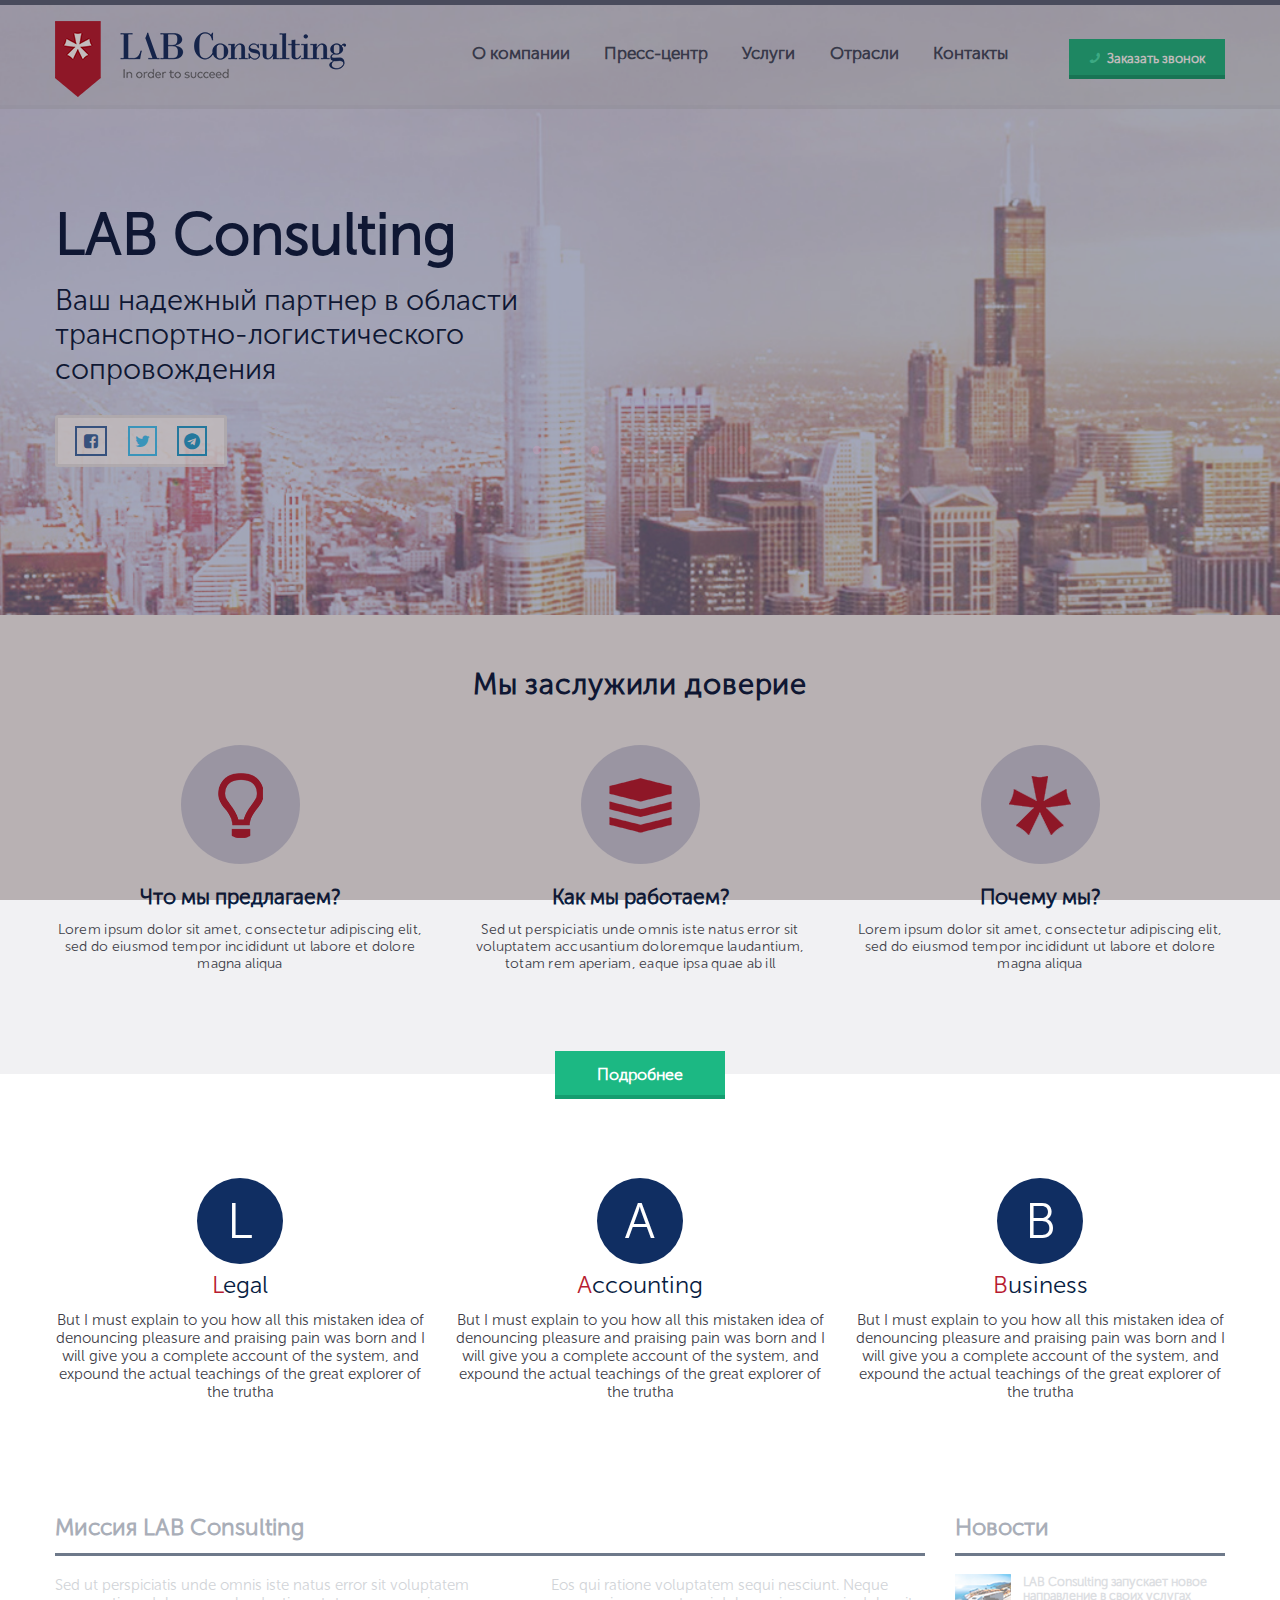
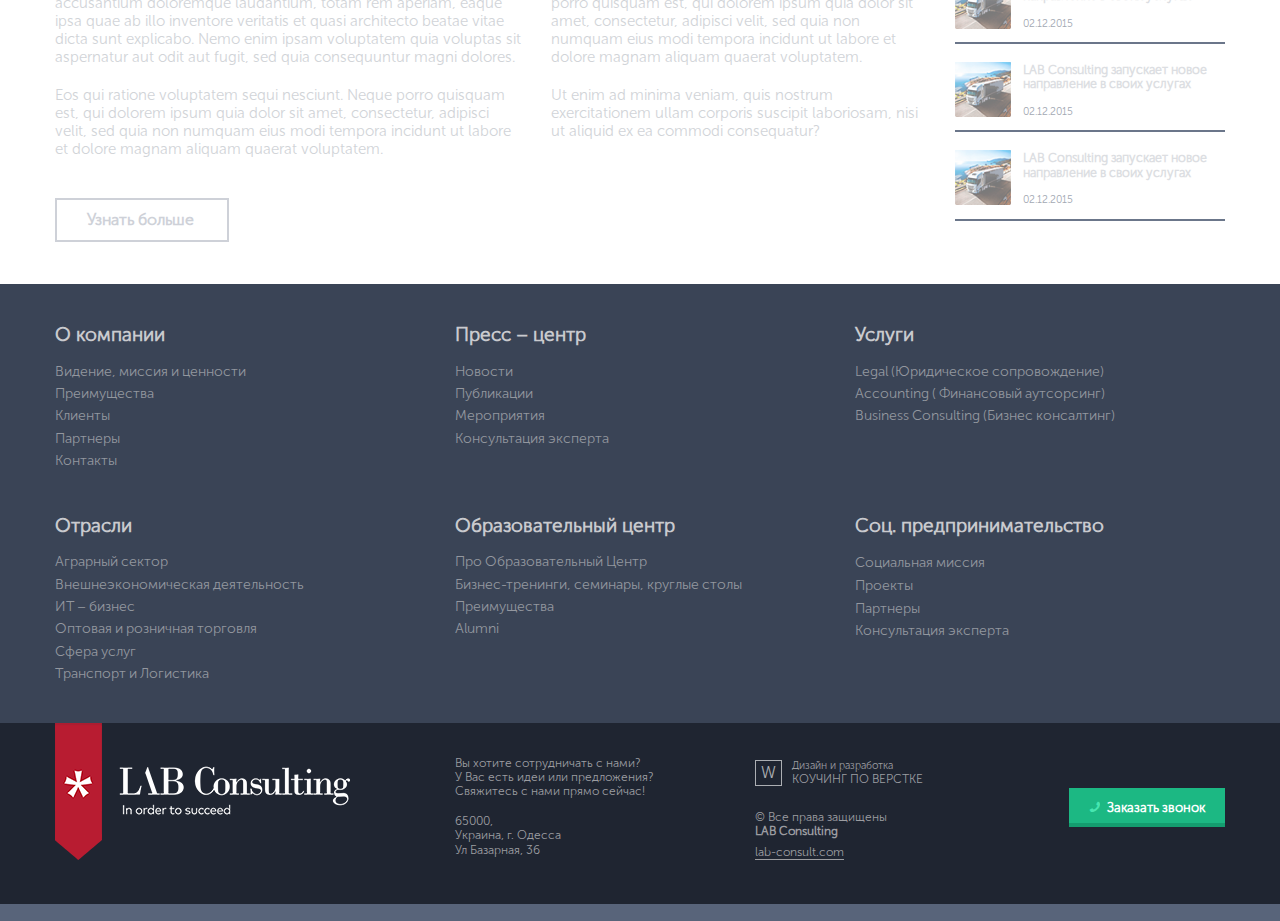
<file: index.html>
<!DOCTYPE html>
<html lang="ru">
<head>
	<meta charset="UTF-8">
	<meta name="viewport" content="width=device-width, initial-scale=1">
	<title>LAB Consulting</title>
	<meta name="description" content="Ваш надежный партнер в области транспортно-логистического сопровождения">
	<meta name="keywords" content="logistics, transport, логистика">
	<!-- Favicon -->
	<link rel="icon" href="img/favicon.png" type="image/x-icon">
 	<link rel="shortcut icon" href="img/favicon.png" type="image/x-icon"> 
	<!-- OG Tags -->
	<meta property="og:title" content="LAB Consulting">
	<meta property="og:description" content='Ваш надежный партнер в области транспортно-логистического сопровождения'>
	<meta property="og:type" content="article">
	<meta property="og:image" content="#" >
	<meta property="og:site_name" content="TEST">
	<!-- Open Sans Google Fonts -->
	<link href="https://fonts.googleapis.com/css?family=Open+Sans:400,600i,700" rel="stylesheet">
	<!-- Fontawesome Fonts -->
	<link rel="stylesheet" href="font-awesome/css/font-awesome.min.css">
		<!-- Bootstrap -->
	<link rel="stylesheet" href="css/bootstrap.min.css">
	<link rel="stylesheet" href="css/bootstrap-reboot.min.css">
	<link rel="stylesheet" href="https://maxcdn.bootstrapcdn.com/font-awesome/4.7.0/css/font-awesome.min.css">
	<!-- Файлы стилей -->
	<link rel="stylesheet" href="css/bootstrap-reboot.min.css">
	<link rel="stylesheet" href="css/bootstrap.min.css">
    <link rel="stylesheet" href="css/lightbox.min.css">
	<link rel="stylesheet" href="css/jquery-ui.min.css">
	<link rel="stylesheet" href="css/slick.css">
	<link rel="stylesheet" href="css/slick-theme.css">
	<link rel="stylesheet" href="css/jquery.arcticmodal-0.3.css">
	<link rel="stylesheet" href="css/main.css">
</head>
<body>
	<!-- Preloader: Start -->
    <div id="page-preloader">
        <div id="fountainG">
			<div id="fountainG_1" class="fountainG"></div>
			<div id="fountainG_2" class="fountainG"></div>
			<div id="fountainG_3" class="fountainG"></div>
			<div id="fountainG_4" class="fountainG"></div>
			<div id="fountainG_5" class="fountainG"></div>
			<div id="fountainG_6" class="fountainG"></div>
			<div id="fountainG_7" class="fountainG"></div>
			<div id="fountainG_8" class="fountainG"></div>
		</div>
    </div>
    <!-- Preloader: Finish -->
	<header class="header header-home" id="header">
		<section id="parallax" class="parallax" data-type="background" data-speed="6">
			<div class="header-top">
				<div class="container">
					<div class="row align-items-center">
						<div class="col-5 col-sm-4">
							<a href="index.html" class="logo">
								<img src="img/Logo.png" alt="logo">
							</a>
						</div>
						<div class="col-lg-6 d-none d-lg-block menu-collapse menu-nav">
							<nav class="navigation">
								<ul class="menu d-flex justify-content-around">
									<li class="menu__item">
										<a href="about.html" class="menu__btn">
											О компании
										</a>
									</li>
									<li class="menu__item">
										<a href="#" class="menu__btn">
											Пресс-центр
										</a>
									</li>
									<li class="menu__item">
										<a href="services.html" class="menu__btn">
											Услуги
										</a>
									</li>
									<li class="menu__item">
										<a href="#" class="menu__btn">
											Отрасли
										</a>
									</li>
									<li class="menu__item">
										<a href="contacts.html" class="menu__btn">
											Контакты
										</a>
									</li>
								</ul>
							</nav>
						</div>
						<div class="col-5 col-sm-7 col-lg-2 text-right">
							<button class="button" type="button" form="backPhone">
								<i class="fa fa-phone"></i> <span class="hide-on-mobile">Заказать звонок</span> 
							</button>
						</div>
						<div class="col-1 d-lg-none">
							<input type="checkbox" class="menu-open openSidebarMenu hidden" id="openSidebarMenu">
							<label for="openSidebarMenu" class="sidebarIconToggle">
							    <div class="spinner diagonal part-1"></div>
							    <div class="spinner horizontal"></div>
							    <div class="spinner diagonal part-2"></div>
							</label>
						</div>
					</div>
				</div>
			</div>
			<div class="header-second" id="header-second">
				<div class="container">
					<div class="row">
						<div class="col">
							<div class="offer">
								<h1 class="offer-title">
									LAB Consulting
								</h1>
								<p class="offer__text">
									Ваш надежный партнер в области транспортно-логистического сопровождения
								</p>
								<ul class="offer__social d-flex justify-content-between">
									<li class="social__item">
										<!--noindex-->
											<a class="social__link social__link_fb" title="facebook" href="https://www.facebook.com" target="_blank" rel="nofollow external">
												<i class="fa fa-facebook-square"></i>
											</a>
										<!--/noindex-->
									</li>
									<li class="social__item">
										<!--noindex-->
											<a class="social__link social__link_tw" title="twitter" href="https://twitter.com/" target="_blank" rel="nofollow external">
												<i class="fa fa-twitter"></i>
											</a>
										<!--/noindex-->
									</li>
									<li class="social__item">
										<!--noindex-->
											<a class="social__link social__link_tel" title="telegram" href="https://t.me/" target="_blank" rel="nofollow external">
												<i class="fa fa-telegram"></i>
											</a>
										<!--/noindex-->
									</li>
								</ul>
							</div>
						</div>
					</div>
				</div>
			</div>
		</section>
	</header>
	<section class="trust" id="trust">
		<div class="trust-top">
			<div class="container">
				<div class="row">
					<div class="col text-center">
						<h2 class="trust-title">
							Мы заслужили доверие
						</h2>
					</div>
				</div>
				<div class="row d-flex">
					<div class="col-sm-6 col-lg-4">
						<div class="work text-center">
							<div class="work__icon">
								<img src="img/lamp.png" alt="icon">
							</div>
							<h5 class="work__title">
								Что мы предлагаем?
							</h5>
							<p class="work__text">
								Lorem ipsum dolor sit amet, consectetur adipiscing elit, sed do eiusmod tempor incididunt ut labore et dolore magna aliqua
							</p>
						</div>
					</div>
					<div class="col-sm-6 col-lg-4">
						<div class="work text-center">
							<div class="work__icon">
								<img src="img/box.png" alt="icon">
							</div>
							<h5 class="work__title">
								Как мы работаем?
							</h5>
							<p class="work__text">
								Sed ut perspiciatis unde omnis iste natus error sit voluptatem accusantium doloremque laudantium, totam rem aperiam, eaque ipsa quae ab ill
							</p>
						</div>
					</div>
					<div class="col-lg-4">
						<div class="work text-center">
							<div class="work__icon">
								<img src="img/star.png" alt="icon">
							</div>
							<h5 class="work__title">
								Почему мы?
							</h5>
							<p class="work__text">
								Lorem ipsum dolor sit amet, consectetur adipiscing elit, sed do eiusmod tempor incididunt ut labore et dolore magna aliqua
							</p>
						</div>
					</div>
				</div>
			</div>
		</div>
		<div class="col text-center">
			<a href="#way" class="more__btn go">
				Подробнее
			</a>
		</div>
	</section>
	<section class="legal" id="legal">
		<div class="container">
			<div class="row">
				<div class="col-lg-4">
					<div class="feature text-center">
						<div class="feature__icon">
							<span class="feature__letter">
								L
							</span>
						</div>
						<h4 class="feature__title">
							<span class="red-fone">L</span>egal
						</h4>
						<p class="feature__text">
							But I must explain to you how all this mistaken idea of denouncing pleasure and praising pain was born and I will give you a complete account of the system, and expound the actual teachings of the great explorer of the trutha
						</p>
					</div>
				</div>
				<div class="col-lg-4">
					<div class="feature text-center">
						<div class="feature__icon">
							<span class="feature__letter">
								A
							</span>
						</div>
						<h4 class="feature__title">
							<span class="red-fone">A</span>ccounting
						</h4>
						<p class="feature__text">
							But I must explain to you how all this mistaken idea of denouncing pleasure and praising pain was born and I will give you a complete account of the system, and expound the actual teachings of the great explorer of the trutha
						</p>
					</div>
				</div>
				<div class="col-lg-4">
					<div class="feature text-center">
						<div class="feature__icon">
							<span class="feature__letter">
								B
							</span>
						</div>
						<h4 class="feature__title">
							<span class="red-fone">B</span>usiness
						</h4>
						<p class="feature__text">
							But I must explain to you how all this mistaken idea of denouncing pleasure and praising pain was born and I will give you a complete account of the system, and expound the actual teachings of the great explorer of the trutha
						</p>
					</div>
				</div>
			</div>
		</div>
	</section>
	<section class="way" id="way">
		<div class="container">
			<div class="row">
				<div class="col-lg-9">
					<h3 class="mission__title">
						Миссия LAB Consulting
					</h3>
					<div class="mission d-flex justify-content-between">
						<div class="mission__left">
							<p class="mission__text">
								Sed ut perspiciatis unde omnis iste natus error sit voluptatem accusantium doloremque laudantium, totam rem aperiam, eaque ipsa quae ab illo inventore veritatis et quasi architecto beatae vitae dicta sunt explicabo. Nemo enim ipsam voluptatem quia voluptas sit aspernatur aut odit aut fugit, sed quia consequuntur magni dolores.
							</p>
							<p class="mission__text">
								Eos qui ratione voluptatem sequi nesciunt. Neque porro quisquam est, qui dolorem ipsum quia dolor sit amet, consectetur, adipisci velit, sed quia non numquam eius modi tempora incidunt ut labore et dolore magnam aliquam quaerat voluptatem. 
							</p>
							<a href="#" class="mission__btn">
								Узнать больше
							</a>
						</div>
						<div class="mission__right">
							<p class="mission__text">
								Eos qui ratione voluptatem sequi nesciunt. Neque porro quisquam est, qui dolorem ipsum quia dolor sit amet, consectetur, adipisci velit, sed quia non numquam eius modi tempora incidunt ut labore et dolore magnam aliquam quaerat voluptatem.
							</p>
							<p class="mission__text">
								Ut enim ad minima veniam, quis nostrum exercitationem ullam corporis suscipit laboriosam, nisi ut aliquid ex ea commodi consequatur?
							</p>
						</div>
					</div>
				</div>
				<div class="col-lg-3">
					<h3 class="news__title">
						Новости
					</h3>
					<ul class="news">
						<li class="news__item d-flex align-items-center align-items-lg-start">
							<img class="news__img" src="img/photo.jpg" alt="photo">
							<div class="news__info">
								<a href="#" class="news__text">
									LAB Consulting запускает новое направление в своих услугах
								</a>
								<p class="news__date">
									<time datetime="2015-12-02 18:00">02.12.2015</time>
								</p>
							</div>
						</li>
						<li class="news__item d-flex align-items-center align-items-lg-start">
							<img class="news__img" src="img/photo.jpg" alt="photo">
							<div class="news__info">
								<a href="#" class="news__text">
									LAB Consulting запускает новое направление в своих услугах
								</a>
								<p class="news__date">
									<time datetime="2015-12-02 18:00">02.12.2015</time>
								</p>
							</div>
						</li>
						<li class="news__item d-flex align-items-center align-items-lg-start">
							<img class="news__img" src="img/photo.jpg" alt="photo">
							<div class="news__info">
								<a href="#" class="news__text">
									LAB Consulting запускает новое направление в своих услугах
								</a>
								<p class="news__date">
									<time datetime="2015-12-02 18:00">02.12.2015</time>
								</p>
							</div>
						</li>
					</ul>
				</div>
			</div>
		</div>		
	</section>	
	<section class="about" id="about">
		<div class="container">
			<div class="row">
				<div class="col-sm-6 col-lg-4">
					<h6 class="about-title">
						О компании
					</h6>
					<ul class="link-list">
						<li class="link-list__item">
							<a href="#" class="list__link">
								Видение, миссия и ценности
							</a>
						</li>
						<li class="link-list__item">
							<a href="#" class="list__link">
								Преимущества
							</a>
						</li>
						<li class="link-list__item">
							<a href="#" class="list__link">
								Клиенты
							</a>
						</li>
						<li class="link-list__item">
							<a href="#" class="list__link">
								Партнеры
							</a>
						</li>
						<li class="link-list__item">
							<a href="#" class="list__link">
								Контакты
							</a>
						</li>
					</ul>
				</div>
				<div class="col-sm-6 col-lg-4">
					<h6 class="about-title">
						Пресс – центр
					</h6>
					<ul class="link-list">
						<li class="link-list__item">
							<a href="#" class="list__link">
								Новости
							</a>
						</li>
						<li class="link-list__item">
							<a href="#" class="list__link">
								Публикации
							</a>
						</li>
						<li class="link-list__item">
							<a href="#" class="list__link">
								Мероприятия
							</a>
						</li>
						<li class="link-list__item">
							<a href="#" class="list__link">
								Консультация эксперта
							</a>
						</li>
					</ul>
				</div>
				<div class="col-sm-6 col-lg-4">
					<h6 class="about-title">
						Услуги
					</h6>
					<ul class="link-list">
						<li class="link-list__item">
							<a href="#" class="list__link">
								Legal (Юридическое сопровождение)
							</a>
						</li>
						<li class="link-list__item">
							<a href="#" class="list__link">
								Accounting ( Финансовый аутсорсинг)
							</a>
						</li>
						<li class="link-list__item">
							<a href="#" class="list__link">
								Business Consulting (Бизнес консалтинг)
							</a>
						</li>
					</ul>
				</div>
				<div class="col-sm-6 col-lg-4">
					<h6 class="about-title">
						Отрасли
					</h6>
					<ul class="link-list link-list_second">
						<li class="link-list__item">
							<a href="#" class="list__link">
								Аграрный сектор
							</a>
						</li>
						<li class="link-list__item">
							<a href="#" class="list__link">
								Внешнеэкономическая деятельность
							</a>
						</li>
						<li class="link-list__item">
							<a href="#" class="list__link">
								ИT – бизнес
							</a>
						</li>
						<li class="link-list__item">
							<a href="#" class="list__link">
								Оптовая и розничная торговля
							</a>
						</li>
						<li class="link-list__item">
							<a href="#" class="list__link">
								Сфера услуг
							</a>
						</li>
						<li class="link-list__item">
							<a href="#" class="list__link">
								Транспорт и Логистика
							</a>
						</li>
					</ul>
				</div>
				<div class="col-sm-6 col-lg-4">
					<h6 class="about-title">
						Образовательный центр
					</h6>
					<ul class="link-list">
						<li class="link-list__item">
							<a href="#" class="list__link">
								Про Образовательный Центр
							</a>
						</li>
						<li class="link-list__item">
							<a href="#" class="list__link">
								Бизнес-тренинги, семинары, круглые столы
							</a>
						</li>
						<li class="link-list__item">
							<a href="#" class="list__link">
								Преимущества
							</a>
						</li>
						<li class="link-list__item">
							<a href="#" class="list__link">
								Alumni
							</a>
						</li>
					</ul>
				</div>
				<div class="col-sm-6 col-lg-4">
					<h6 class="about-title">
						Соц. предпринимательство
					</h6>
					<ul class="link-list">
						<li class="list__item">
							<a href="#" class="list__link">
								Социальная миссия
							</a>
						</li>
						<li class="link-list__item">
							<a href="#" class="list__link">
								Проекты
							</a>
						</li>
						<li class="link-list__item">
							<a href="#" class="list__link">
								Партнеры
							</a>
						</li>
						<li class="link-list__item">
							<a href="#" class="list__link">
								Консультация эксперта
							</a>
						</li>
					</ul>
				</div>
			</div>
		</div>
	</section>
	<footer class="footer" id="footer">
		<div class="container">
			<div class="row align-items-center">
				<div class="col-sm-4">
					<a href="index.html" class="logo">
						<img class="logo-footer" src="img/logo_footer.png" alt="logo">
					</a>
				</div>
				<div class="col-sm-4 col-lg-3">
					<div class="ask">
						<p class="connect">
							Вы хотите сотрудничать с нами?
						</p>
						<p class="connect">
							У Вас есть идеи или предложения?
						</p>
						<p class="connect">
							Свяжитесь с нами прямо сейчас!
						</p>
					</div>
					<div class="address">
						<p class="connect">
							65000,
						</p>
						<p class="connect">
							Украина, г. Одесса
						</p>
						<p class="connect">
							Ул Базарная, 36
						</p>
					</div>
				</div>
				<div class="col-sm-4 col-lg-3">
					<div class="w-design d-flex">
						<div class="w-logo">
							W
						</div>
						<div class="creator">
							<p class="connect connect_design">
								Дизайн и разработка
							</p>
							<p class="name">
								Коучинг по верстке
							</p>
						</div>
					</div>
					<div class="rights">
						<p class="credits">
							&#169; Все права защищены
						</p>
						<p class="company">
							LAB Consulting
						</p>
						<a class="site connect" href="http://lab-consult.com/">
							lab-consult.com
						</a>
					</div>
				</div>
				<div class="col-lg-2 text-right d-sm-none d-lg-block">
					<button class="button footer__btn" type="button" form="backPhone">
						<i class="fa fa-phone"></i> <span class="hide-on-mobile">Заказать звонок</span> 
					</button>
				</div>	
			</div>
		</div>
	</footer>
	<a href="#" class="toTop" id="toTop">&uarr;</a>
	<div style="display: none;">
		<div class="box-modal" id="exampleModal">
			<div class="box-modal_close arcticmodal-close"> <i class="fa fa-times form__icon"></i> </div>
			<form action="#" class="form form-popup">
                <h4 class="form__title">
                    Заказать обратный звонок
                </h4>
                <p class="form__additional">
                    Заполните форму и мы свяжемся с вами как можно скорее.
                </p>
                <input type="text" name="name" placeholder="Имя" class="form__field">
                <input type="email" name="email" placeholder="E-mail" class="form__field">
                <input type="tel" name="phone" placeholder="Телефон" class="form__field">
                <button class="button form__btn" type="button" form="backPhone">
					<i class="fa fa-phone"></i> <span class="hide-on-mobile">Заказать звонок</span> 
				</button>
            </form>
		</div>
	</div>
	<script src="js/jquery-3.3.1.min.js"></script>
    <script src="js/bootstrap.min.js"></script>
    <script src="js/parallax-bg.js"></script>
    <script src="js/slick.min.js"></script>
    <script src="js/lightbox.min.js"></script>
    <script src="js/easing.js"></script>
    <script src="js/jquery.ui.totop.js"></script>
    <script src="js/jquery.arcticmodal-0.3.min.js"></script>
    <script src="js/main.js"></script>
</body>	
</html>
</file>
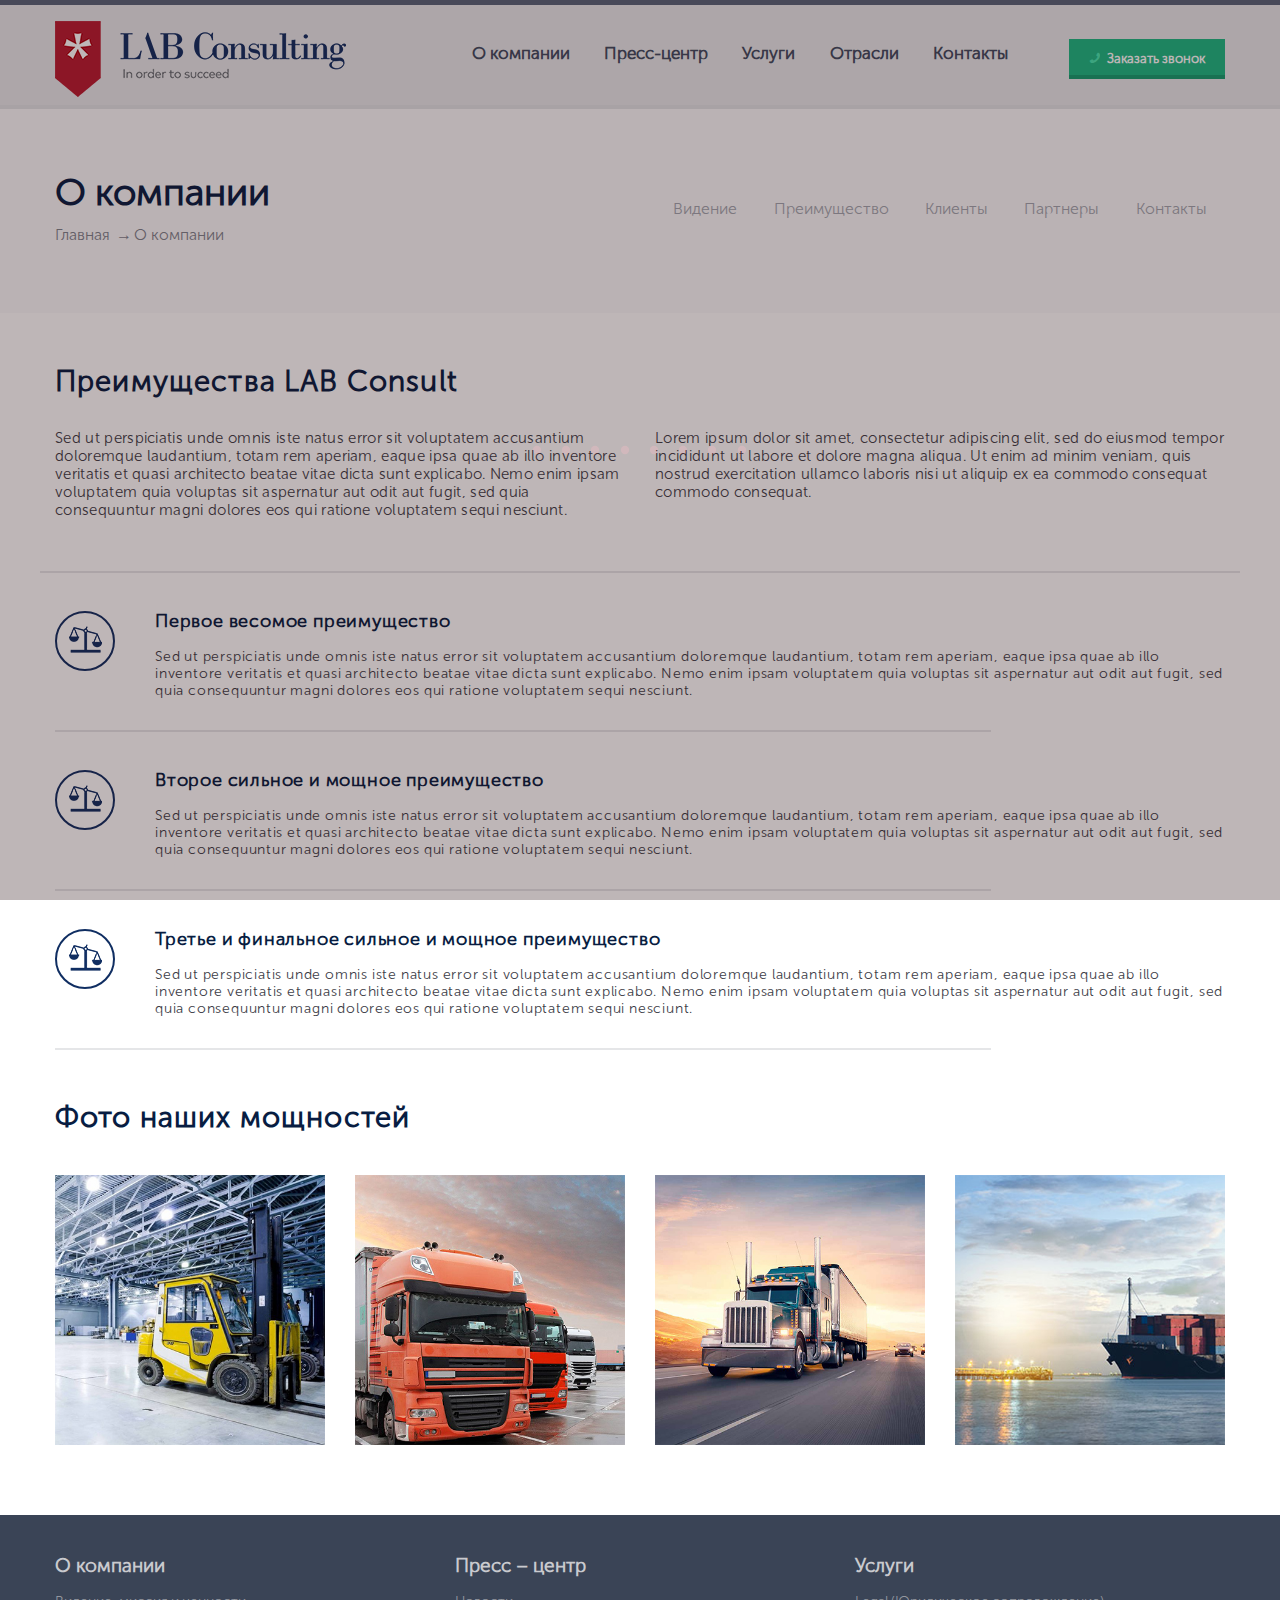
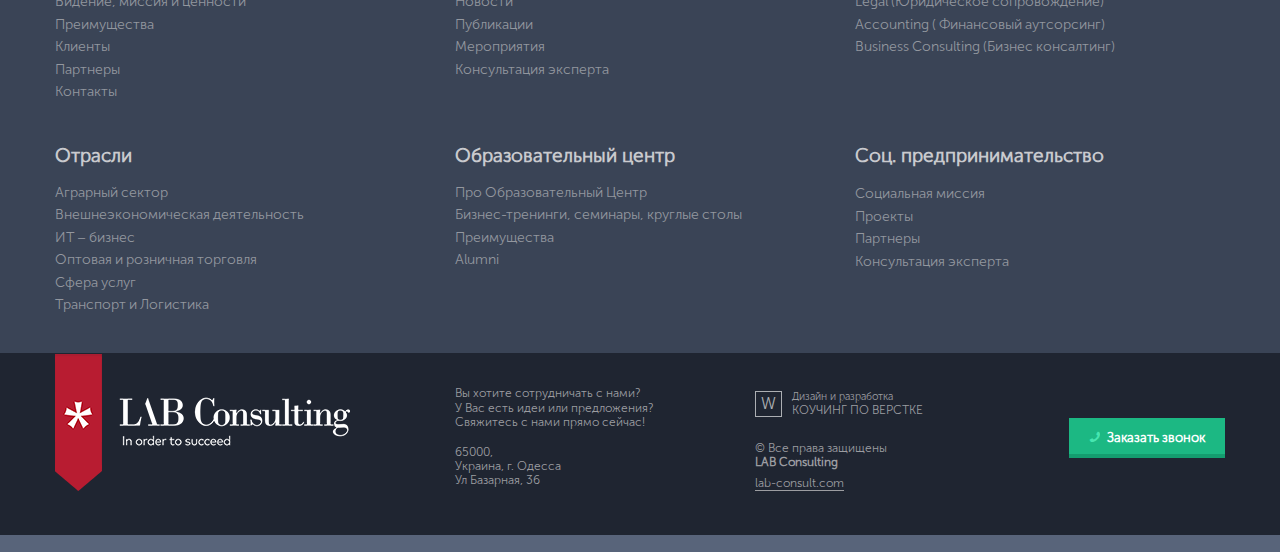
<file: about.html>
<!DOCTYPE html>
<html lang="ru">
<head>
	<meta charset="UTF-8">
	<meta name="viewport" content="width=device-width, initial-scale=1">
	<title>LAB Consulting</title>
	<meta name="description" content="Ваш надежный партнер в области транспортно-логистического сопровождения">
	<meta name="keywords" content="logistics, transport, логистика">
	<!-- Favicon -->
	<link rel="icon" href="img/favicon.png" type="image/x-icon">
 	<link rel="shortcut icon" href="img/favicon.png" type="image/x-icon"> 
	<!-- OG Tags -->
	<meta property="og:title" content="LAB Consulting">
	<meta property="og:description" content='Ваш надежный партнер в области транспортно-логистического сопровождения'>
	<meta property="og:type" content="article">
	<meta property="og:image" content="#" >
	<meta property="og:site_name" content="TEST">
	<!-- Open Sans Google Fonts -->
	<link href="https://fonts.googleapis.com/css?family=Open+Sans:400,600i,700" rel="stylesheet">
	<!-- Fontawesome Fonts -->
	<link rel="stylesheet" href="font-awesome/css/font-awesome.min.css">
	<!-- Bootstrap -->
	<link rel="stylesheet" href="css/bootstrap.min.css">
	<link rel="stylesheet" href="css/bootstrap-reboot.min.css">
	<link rel="stylesheet" href="https://maxcdn.bootstrapcdn.com/font-awesome/4.7.0/css/font-awesome.min.css">
	<!-- Файлы стилей -->
	<link rel="stylesheet" href="css/bootstrap-reboot.min.css">
	<link rel="stylesheet" href="css/bootstrap.min.css">
    <link rel="stylesheet" href="css/lightbox.min.css">
	<link rel="stylesheet" href="css/jquery-ui.min.css">
	<link rel="stylesheet" href="css/slick.css">
	<link rel="stylesheet" href="css/slick-theme.css">
	<link rel="stylesheet" href="css/jquery.arcticmodal-0.3.css">
	<link rel="stylesheet" href="css/main.css">
</head>
<body>
	<!-- Preloader: Start -->
    <div id="page-preloader">
        <div id="fountainG">
			<div id="fountainG_1" class="fountainG"></div>
			<div id="fountainG_2" class="fountainG"></div>
			<div id="fountainG_3" class="fountainG"></div>
			<div id="fountainG_4" class="fountainG"></div>
			<div id="fountainG_5" class="fountainG"></div>
			<div id="fountainG_6" class="fountainG"></div>
			<div id="fountainG_7" class="fountainG"></div>
			<div id="fountainG_8" class="fountainG"></div>
		</div>
    </div>
    <!-- Preloader: Finish -->
	<header class="header" id="header">
		<div class="header-top">
			<div class="container">
				<div class="row align-items-center">
					<div class="col-5 col-sm-4">
						<a href="index.html" class="logo">
							<img src="img/Logo.png" alt="logo">
						</a>
					</div>
					<div class="col-lg-6 d-none d-lg-block menu-collapse menu-nav">
						<nav class="navigation">
							<ul class="menu d-flex justify-content-around">
								<li class="menu__item">
									<a href="about.html" class="menu__btn">
										О компании
									</a>
								</li>
								<li class="menu__item">
									<a href="#" class="menu__btn">
										Пресс-центр
									</a>
								</li>
								<li class="menu__item">
									<a href="services.html" class="menu__btn">
										Услуги
									</a>
								</li>
								<li class="menu__item">
									<a href="#" class="menu__btn">
										Отрасли
									</a>
								</li>
								<li class="menu__item">
									<a href="contacts.html" class="menu__btn">
										Контакты
									</a>
								</li>
							</ul>
						</nav>
					</div>
					<div class="col-5 col-sm-7 col-lg-2 text-right">
						<button class="button" type="button" form="backPhone">
							<i class="fa fa-phone"></i> <span class="hide-on-mobile">Заказать звонок</span> 
						</button>
					</div>
					<div class="col-1 d-lg-none">
						<input type="checkbox" class="menu-open openSidebarMenu hidden" id="openSidebarMenu">
						<label for="openSidebarMenu" class="sidebarIconToggle">
						    <div class="spinner diagonal part-1"></div>
						    <div class="spinner horizontal"></div>
						    <div class="spinner diagonal part-2"></div>
						</label>
					</div>
				</div>
			</div>
		</div>
		<div class="header-pages" id="header-pages">
			<div class="container">
				<div class="row align-items-center">
					<div class="col-lg-6">
						<div class="about-head">
							<h1 class="page-title">
								О компании
							</h1>
							<ul class="pages  d-flex  align-items-center">
								<li class="pages__item">
									<a href="index.html" class="pages__item_link">
										Главная
									</a>
								</li>
								<li class="pages__item">
									<a href="about.html" class="pages__item_link">
										О компании
									</a>
								</li>
							</ul>
						</div>
					</div>
					<div class="col-lg-6">
						<ul class="pages-nav d-flex justify-content-lg-around justify-content-sm-center">
							<li class="pages-nav__item">
								<a href="#" class="pages-nav__link">
									Видение
								</a>
							</li>
							<li class="pages-nav__item">
								<a href="#" class="pages-nav__link">
									Преимущество
								</a>
							</li>
							<li class="pages-nav__item">
								<a href="#" class="pages-nav__link">
									Клиенты
								</a>
							</li>
							<li class="pages-nav__item">
								<a href="#" class="pages-nav__link">
									Партнеры
								</a>
							</li>
							<li class="pages-nav__item">
								<a href="#" class="pages-nav__link">
									Контакты
								</a>
							</li>				
						</ul>
					</div>
				</div>
			</div>
		</div>
	</header>
	<section class="advantages" id="advantages">
		<div class="container">
			<div class="row">
				<div class="col">
					<h2 class="vantage-title about-h2">
						Преимущества LAB Consult
					</h2>
				</div>
				<div class="vantage d-flex">
					<div class="col-lg-6">
							<p class="vantage__text">
								Sed ut perspiciatis unde omnis iste natus error sit voluptatem accusantium doloremque laudantium, totam rem aperiam, eaque ipsa quae ab illo inventore veritatis et quasi architecto beatae vitae dicta sunt explicabo. Nemo enim ipsam voluptatem quia voluptas sit aspernatur aut odit aut fugit, sed quia consequuntur magni dolores eos qui ratione voluptatem sequi nesciunt. 
							</p>
						</div>
						<div class="col-lg-6">
							<p class="vantage__text">
								Lorem ipsum dolor sit amet, consectetur adipiscing elit, sed do eiusmod tempor incididunt ut labore et dolore magna aliqua. Ut enim ad minim veniam, quis nostrud exercitation ullamco laboris nisi ut aliquip ex ea commodo consequat commodo consequat. 
							</p>
						</div>
				</div>
			</div>	
			<div class="row">
				<div class="col">
					<ul class="vantage-list">
						<li class="vantage-list__item d-flex">
							<div class="vantage-list__balance">
								<img  class="vantage__img" src="img/Scale.png" alt="icon">
							</div>
							<div class="point">
								<h3 class="point__title">
									Первое весомое преимущество
								</h3>
								<p class="point__text">
									Sed ut perspiciatis unde omnis iste natus error sit voluptatem accusantium doloremque laudantium, totam rem aperiam, eaque ipsa quae ab illo inventore veritatis et quasi architecto beatae vitae dicta sunt explicabo. Nemo enim ipsam voluptatem quia voluptas sit aspernatur aut odit aut fugit, sed quia consequuntur magni dolores eos qui ratione voluptatem sequi nesciunt. 
								</p>
							</div>
						</li>
						<li class="vantage-list__item d-flex">
							<div class="vantage-list__balance">
								<img  class="vantage__img" src="img/Scale.png" alt="icon">
							</div>
							<div class="point">
								<h3 class="point__title">
									Второе сильное и мощное преимущество
								</h3>
								<p class="point__text">
									Sed ut perspiciatis unde omnis iste natus error sit voluptatem accusantium doloremque laudantium, totam rem aperiam, eaque ipsa quae ab illo inventore veritatis et quasi architecto beatae vitae dicta sunt explicabo. Nemo enim ipsam voluptatem quia voluptas sit aspernatur aut odit aut fugit, sed quia consequuntur magni dolores eos qui ratione voluptatem sequi nesciunt. 
								</p>
							</div>
						</li>
						<li class="vantage-list__item d-flex">
							<div class="vantage-list__balance">
								<img  class="vantage__img" src="img/Scale.png" alt="icon">
							</div>
							<div class="point">
								<h3 class="point__title">
									Третье и финальное сильное и мощное преимущество
								</h3>
								<p class="point__text">
									Sed ut perspiciatis unde omnis iste natus error sit voluptatem accusantium doloremque laudantium, totam rem aperiam, eaque ipsa quae ab illo inventore veritatis et quasi architecto beatae vitae dicta sunt explicabo. Nemo enim ipsam voluptatem quia voluptas sit aspernatur aut odit aut fugit, sed quia consequuntur magni dolores eos qui ratione voluptatem sequi nesciunt. 
								</p>
							</div>
						</li>
					</ul>
				</div>
			</div>
		</div>
	</section>
	<section class="cars">
		<div class="container">
			<div class="row">
				<div class="col">
					<h2 class="vantage-title about-h2">
						Фото наших мощностей
					</h2>
				</div>
			</div>
			<div class="row">
				<div class="col-sm-3 d-flex justify-content-center">
					<div class="about-car">
						<img class="about-car__image" src="img/about-photo-1.jpg" alt="photo-car">
						<div class="about-car__overlay">
							<a href="img/about-photo-1.jpg" data-lightbox="slider" data-title="Описание фото">
								<i class="fa fa-expand"></i>
							</a>
						</div>
					</div>
				</div>
				<div class="col-sm-3 d-flex justify-content-center">
					<div class="about-car">
						<img class="about-car__image" src="img/about-photo-2.jpg" alt="photo-car">
						<div class="about-car__overlay">
							<a href="img/about-photo-2.jpg" data-lightbox="slider" data-title="Описание фото">
								<i class="fa fa-expand"></i>
							</a>
						</div>
					</div>
				</div>
				<div class="col-sm-3 d-flex justify-content-center">
					<div class="about-car">
						<img class="about-car__image" src="img/about-photo-3.jpg" alt="photo-car">
						<div class="about-car__overlay">
							<a href="img/about-photo-3.jpg" data-lightbox="slider" data-title="Описание фото">
								<i class="fa fa-expand"></i>
							</a>
						</div>
					</div>
				</div>
				<div class="col-sm-3 d-flex justify-content-center">
					<div class="about-car">
						<img class="about-car__image" src="img/about-photo-4.jpg" alt="photo-car">
						<div class="about-car__overlay">
							<a href="img/about-photo-4.jpg" data-lightbox="slider" data-title="Описание фото">
								<i class="fa fa-expand"></i>
							</a>
						</div>
					</div>
				</div>
			</div>
		</div>
	</section>
	<section class="about" id="about">
		<div class="container">
			<div class="row">
				<div class="col-sm-6 col-lg-4">
					<h6 class="about-title">
						О компании
					</h6>
					<ul class="link-list">
						<li class="link-list__item">
							<a href="#" class="list__link">
								Видение, миссия и ценности
							</a>
						</li>
						<li class="link-list__item">
							<a href="#" class="list__link">
								Преимущества
							</a>
						</li>
						<li class="link-list__item">
							<a href="#" class="list__link">
								Клиенты
							</a>
						</li>
						<li class="link-list__item">
							<a href="#" class="list__link">
								Партнеры
							</a>
						</li>
						<li class="link-list__item">
							<a href="#" class="list__link">
								Контакты
							</a>
						</li>
					</ul>
				</div>
				<div class="col-sm-6 col-lg-4">
					<h6 class="about-title">
						Пресс – центр
					</h6>
					<ul class="link-list">
						<li class="link-list__item">
							<a href="#" class="list__link">
								Новости
							</a>
						</li>
						<li class="link-list__item">
							<a href="#" class="list__link">
								Публикации
							</a>
						</li>
						<li class="link-list__item">
							<a href="#" class="list__link">
								Мероприятия
							</a>
						</li>
						<li class="link-list__item">
							<a href="#" class="list__link">
								Консультация эксперта
							</a>
						</li>
					</ul>
				</div>
				<div class="col-sm-6 col-lg-4">
					<h6 class="about-title">
						Услуги
					</h6>
					<ul class="link-list">
						<li class="link-list__item">
							<a href="#" class="list__link">
								Legal (Юридическое сопровождение)
							</a>
						</li>
						<li class="link-list__item">
							<a href="#" class="list__link">
								Accounting ( Финансовый аутсорсинг)
							</a>
						</li>
						<li class="link-list__item">
							<a href="#" class="list__link">
								Business Consulting (Бизнес консалтинг)
							</a>
						</li>
					</ul>
				</div>
				<div class="col-sm-6 col-lg-4">
					<h6 class="about-title">
						Отрасли
					</h6>
					<ul class="link-list link-list_second">
						<li class="link-list__item">
							<a href="#" class="list__link">
								Аграрный сектор
							</a>
						</li>
						<li class="link-list__item">
							<a href="#" class="list__link">
								Внешнеэкономическая деятельность
							</a>
						</li>
						<li class="link-list__item">
							<a href="#" class="list__link">
								ИT – бизнес
							</a>
						</li>
						<li class="link-list__item">
							<a href="#" class="list__link">
								Оптовая и розничная торговля
							</a>
						</li>
						<li class="link-list__item">
							<a href="#" class="list__link">
								Сфера услуг
							</a>
						</li>
						<li class="link-list__item">
							<a href="#" class="list__link">
								Транспорт и Логистика
							</a>
						</li>
					</ul>
				</div>
				<div class="col-sm-6 col-lg-4">
					<h6 class="about-title">
						Образовательный центр
					</h6>
					<ul class="link-list">
						<li class="link-list__item">
							<a href="#" class="list__link">
								Про Образовательный Центр
							</a>
						</li>
						<li class="link-list__item">
							<a href="#" class="list__link">
								Бизнес-тренинги, семинары, круглые столы
							</a>
						</li>
						<li class="link-list__item">
							<a href="#" class="list__link">
								Преимущества
							</a>
						</li>
						<li class="link-list__item">
							<a href="#" class="list__link">
								Alumni
							</a>
						</li>
					</ul>
				</div>
				<div class="col-sm-6 col-lg-4">
					<h6 class="about-title">
						Соц. предпринимательство
					</h6>
					<ul class="link-list">
						<li class="list__item">
							<a href="#" class="list__link">
								Социальная миссия
							</a>
						</li>
						<li class="link-list__item">
							<a href="#" class="list__link">
								Проекты
							</a>
						</li>
						<li class="link-list__item">
							<a href="#" class="list__link">
								Партнеры
							</a>
						</li>
						<li class="link-list__item">
							<a href="#" class="list__link">
								Консультация эксперта
							</a>
						</li>
					</ul>
				</div>
			</div>
		</div>
	</section>
	<footer class="footer" id="footer">
		<div class="container">
			<div class="row align-items-center">
				<div class="col-sm-4">
					<a href="index.html" class="logo">
						<img class="logo-footer" src="img/logo_footer.png" alt="logo">
					</a>
				</div>
				<div class="col-sm-4 col-lg-3">
					<div class="ask">
						<p class="connect">
							Вы хотите сотрудничать с нами?
						</p>
						<p class="connect">
							У Вас есть идеи или предложения?
						</p>
						<p class="connect">
							Свяжитесь с нами прямо сейчас!
						</p>
					</div>
					<div class="address">
						<p class="connect">
							65000,
						</p>
						<p class="connect">
							Украина, г. Одесса
						</p>
						<p class="connect">
							Ул Базарная, 36
						</p>
					</div>
				</div>
				<div class="col-sm-4 col-lg-3">
					<div class="w-design d-flex">
						<div class="w-logo">
							W
						</div>
						<div class="creator">
							<p class="connect connect_design">
								Дизайн и разработка
							</p>
							<p class="name">
								Коучинг по верстке
							</p>
						</div>
					</div>
					<div class="rights">
						<p class="credits">
							&#169; Все права защищены
						</p>
						<p class="company">
							LAB Consulting
						</p>
						<a class="site connect" href="http://lab-consult.com/">
							lab-consult.com
						</a>
					</div>
				</div>
				<div class="col-lg-2 text-right d-sm-none d-lg-block">
					<button class="button footer__btn" type="button" form="backPhone">
						<i class="fa fa-phone"></i> <span class="hide-on-mobile">Заказать звонок</span> 
					</button>
				</div>	
			</div>
		</div>
	</footer>
	<a href="#" class="toTop" id="toTop">&uarr;</a>
	<div style="display: none;">
		<div class="box-modal" id="exampleModal">
			<div class="box-modal_close arcticmodal-close"> <i class="fa fa-times form__icon"></i> </div>
			<form action="#" class="form form-popup">
                <h4 class="form__title">
                    Заказать обратный звонок
                </h4>
                <p class="form__additional">
                    Заполните форму и мы свяжемся с вами как можно скорее.
                </p>
                <input type="text" name="name" placeholder="Имя" class="form__field">
                <input type="email" name="email" placeholder="E-mail" class="form__field">
                <input type="tel" name="phone" placeholder="Телефон" class="form__field">
                <button class="button form__btn" type="button" form="backPhone">
					<i class="fa fa-phone"></i> <span class="hide-on-mobile">Заказать звонок</span> 
				</button>
            </form>
		</div>
	</div>
	<script src="js/jquery-3.3.1.min.js"></script>
    <script src="js/bootstrap.min.js"></script>
    <script src="js/parallax-bg.js"></script>
    <script src="js/slick.min.js"></script>
    <script src="js/lightbox.min.js"></script>
    <script src="js/easing.js"></script>
    <script src="js/jquery.ui.totop.js"></script>
    <script src="js/jquery.arcticmodal-0.3.min.js"></script>
    <script src="js/main.js"></script>
</body>	
</html>
</file>
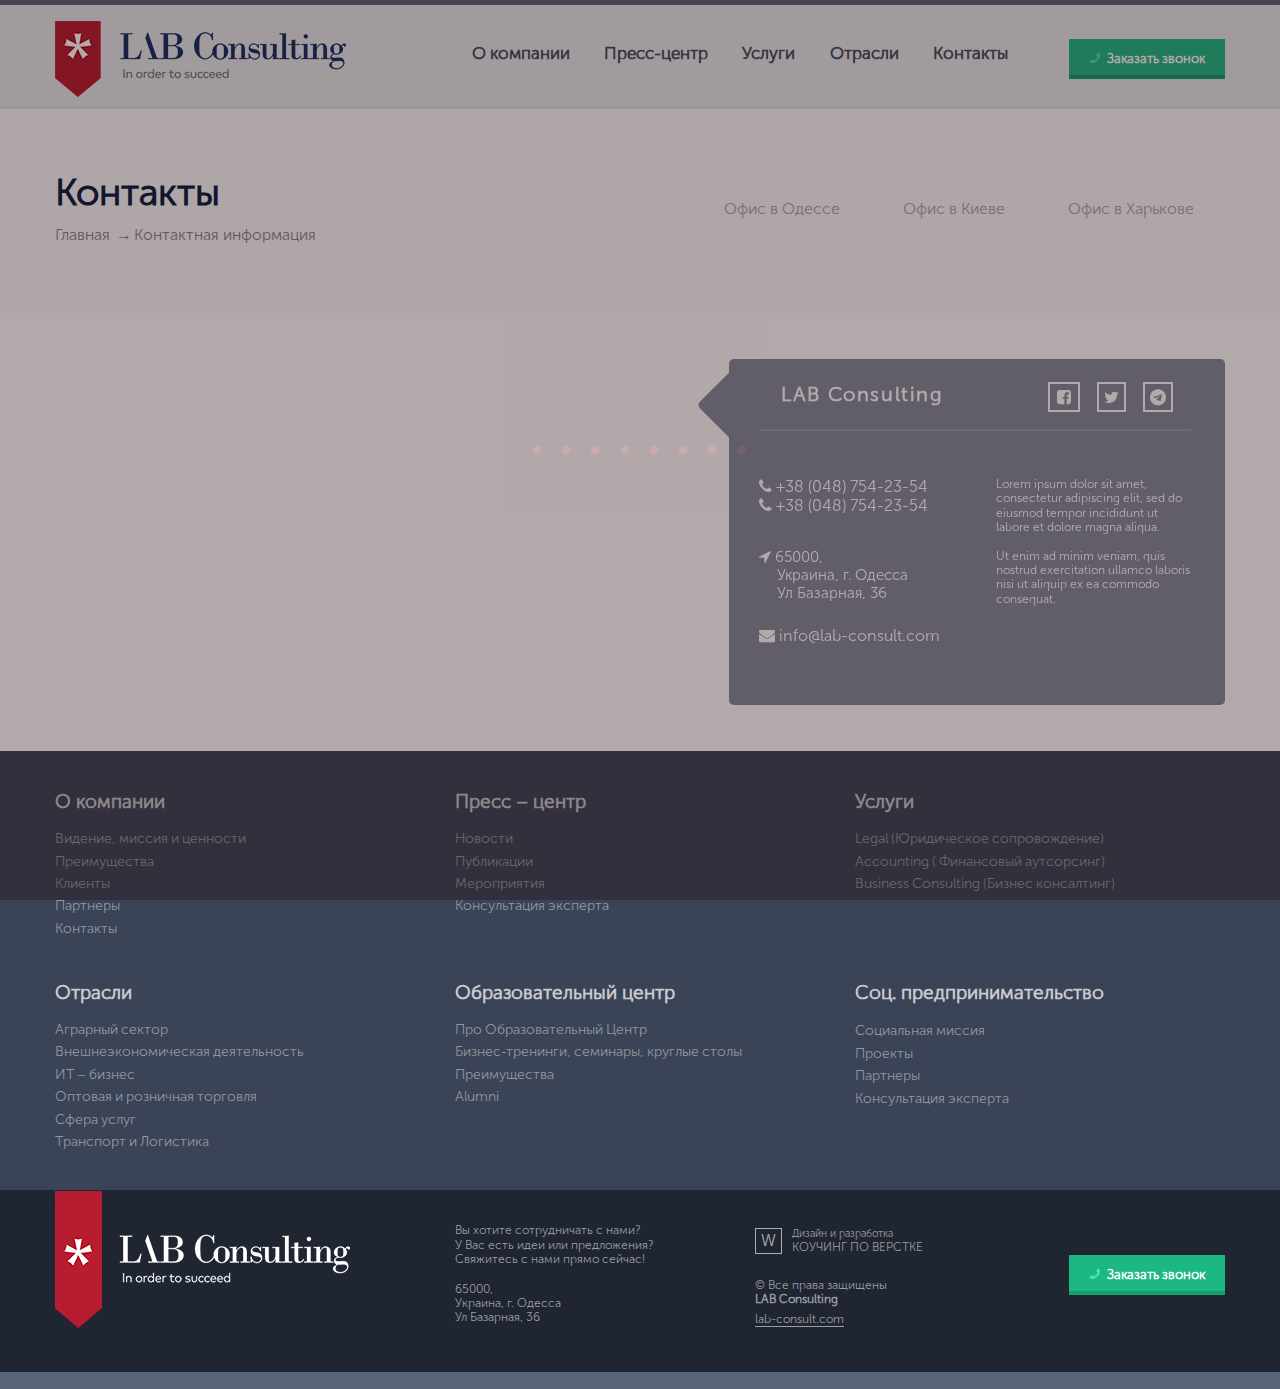
<file: contacts.html>
<!DOCTYPE html>
<html lang="ru">
<head>
	<meta charset="UTF-8">
	<meta name="viewport" content="width=device-width, initial-scale=1">
	<title>LAB Consulting</title>
	<meta name="description" content="Ваш надежный партнер в области транспортно-логистического сопровождения">
	<meta name="keywords" content="logistics, transport, логистика">
	<!-- Favicon -->
	<link rel="icon" href="img/favicon.png" type="image/x-icon">
 	<link rel="shortcut icon" href="img/favicon.png" type="image/x-icon"> 
	<!-- OG Tags -->
	<meta property="og:title" content="LAB Consulting">
	<meta property="og:description" content='Ваш надежный партнер в области транспортно-логистического сопровождения'>
	<meta property="og:type" content="article">
	<meta property="og:image" content="#" >
	<meta property="og:site_name" content="TEST">
	<!-- Open Sans Google Fonts -->
	<link href="https://fonts.googleapis.com/css?family=Open+Sans:400,600i,700" rel="stylesheet">
	<!-- Fontawesome Fonts -->
	<link rel="stylesheet" href="font-awesome/css/font-awesome.min.css">
	<!-- Bootstrap -->
	<link rel="stylesheet" href="css/bootstrap.min.css">
	<link rel="stylesheet" href="css/bootstrap-reboot.min.css">
	<link rel="stylesheet" href="https://maxcdn.bootstrapcdn.com/font-awesome/4.7.0/css/font-awesome.min.css">
	<!-- Файлы стилей -->
	<link rel="stylesheet" href="css/bootstrap-reboot.min.css">
	<link rel="stylesheet" href="css/bootstrap.min.css">
    <link rel="stylesheet" href="css/lightbox.min.css">
	<link rel="stylesheet" href="css/jquery-ui.min.css">
	<link rel="stylesheet" href="css/slick.css">
	<link rel="stylesheet" href="css/slick-theme.css">
	<link rel="stylesheet" href="css/jquery.arcticmodal-0.3.css">
	<link rel="stylesheet" href="css/main.css">
</head>
<body>
	<!-- Preloader: Start -->
    <div id="page-preloader">
        <div id="fountainG">
			<div id="fountainG_1" class="fountainG"></div>
			<div id="fountainG_2" class="fountainG"></div>
			<div id="fountainG_3" class="fountainG"></div>
			<div id="fountainG_4" class="fountainG"></div>
			<div id="fountainG_5" class="fountainG"></div>
			<div id="fountainG_6" class="fountainG"></div>
			<div id="fountainG_7" class="fountainG"></div>
			<div id="fountainG_8" class="fountainG"></div>
		</div>
    </div>
    <!-- Preloader: Finish -->
	<header class="header" id="header">
		<div class="header-top">
			<div class="container">
				<div class="row align-items-center">
					<div class="col-5 col-sm-4">
						<a href="index.html" class="logo">
							<img src="img/Logo.png" alt="logo">
						</a>
					</div>
					<div class="col-lg-6 d-none d-lg-block menu-collapse menu-nav">
						<nav class="navigation">
							<ul class="menu d-flex justify-content-around">
								<li class="menu__item">
									<a href="about.html" class="menu__btn">
										О компании
									</a>
								</li>
								<li class="menu__item">
									<a href="#" class="menu__btn">
										Пресс-центр
									</a>
								</li>
								<li class="menu__item">
									<a href="services.html" class="menu__btn">
										Услуги
									</a>
								</li>
								<li class="menu__item">
									<a href="#" class="menu__btn">
										Отрасли
									</a>
								</li>
								<li class="menu__item">
									<a href="contacts.html" class="menu__btn">
										Контакты
									</a>
								</li>
							</ul>
						</nav>
					</div>
					<div class="col-5 col-sm-7 col-lg-2 text-right">
						<button class="button" type="button" form="backPhone">
							<i class="fa fa-phone"></i> <span class="hide-on-mobile">Заказать звонок</span> 
						</button>
					</div>
					<div class="col-1 d-lg-none">
						<input type="checkbox" class="menu-open openSidebarMenu hidden" id="openSidebarMenu">
						<label for="openSidebarMenu" class="sidebarIconToggle">
						    <div class="spinner diagonal part-1"></div>
						    <div class="spinner horizontal"></div>
						    <div class="spinner diagonal part-2"></div>
						</label>
					</div>
				</div>
			</div>
		</div>
		<div class="header-pages" id="header-pages">
			<div class="container">
				<div class="row align-items-center">
					<div class="col-lg-6">
						<div class="about-head">
							<h1 class="page-title">
								Контакты
							</h1>
							<ul class="pages  d-flex  align-items-center">
								<li class="pages__item">
									<a href="index.html" class="pages__item_link">
										Главная
									</a>
								</li>
								<li class="pages__item">
									<a href="contacts.html" class="pages__item_link">
										Контактная информация
									</a>
								</li>
							</ul>
						</div>
					</div>
					<div class="col-lg-6">
						<ul class="pages-nav d-flex justify-content-lg-around justify-content-sm-center">
								<li class="menu__item">
							<li class="pages-nav__item">
								<a href="#" class="pages-nav__link">
									Офис в Одессе  
								</a>
							</li>
							<li class="pages-nav__item">
								<a href="#" class="pages-nav__link">
									Офис в Киеве 
								</a>
							</li>
							<li class="pages-nav__item">
								<a href="#" class="pages-nav__link">
									Офис в Харькове
								</a>
							</li>
						</ul>
					</div>
				</div>
			</div>
		</div>
	</header>
	<section class="contact-map" id="map">
		<div class="map">
			<iframe src="https://www.google.com/maps/embed?pb=!1m18!1m12!1m3!1d2747.7193589397966!2d30.743835415591636!3d46.4740665791258!2m3!1f0!2f0!3f0!3m2!1i1024!2i768!4f13.1!3m3!1m2!1s0x40c63177c4ed7b2b%3A0x73d09f0b217b7a6!2z0YPQuy4g0JHQsNC30LDRgNC90LDRjywgMzYsINCe0LTQtdGB0YHQsCwg0J7QtNC10YHRgdC60LDRjyDQvtCx0LvQsNGB0YLRjCwgNjUwMDA!5e0!3m2!1sru!2sua!4v1537683267221" width="100%" height="444" frameborder="0" style="border:0" allowfullscreen></iframe>
		</div>
		<div class="container">
			<div class="row">
				<div class="col">
					
					<div class="card-info">
						<div class="card-name d-flex justify-content-around">
							<h2 class="card__title white-fone">
								LAB Consulting
							</h2>
							<ul class="card__social d-flex">
								<li class="card__item">
									<!--noindex-->
										<a class="card__link card__link_fb  white-fone" title="facebook" href="https://www.facebook.com" target="_blank" rel="nofollow external">
											<i class="fa fa-facebook-square  card__fone"></i>
										</a>
									<!--/noindex-->
								</li>
								<li class="card__item">
									<!--noindex-->
										<a class="card__link card__link_tw" title="twitter" href="https://twitter.com/" target="_blank" rel="nofollow external">
											<i class="fa fa-twitter  card__fone"></i>
										</a>
									<!--/noindex-->
								</li>
								<li class="card__item">
									<!--noindex-->
										<a class="card__link card__link_tel  white-fone" title="telegram" href="https://t.me/" target="_blank" rel="nofollow external">
											<i class="fa fa-telegram  card__fone"></i>
										</a>
									<!--/noindex-->
								</li>
							</ul>
						</div>
						<div class="card__address d-flex justify-content-between">
							<div class="left-block">
								<div class="phone">
									<p class="card-call__tel">
										<i class="fa fa-phone"></i> +38 (048) 754-23-54
									</p>
									<p class="card-call__tel">
										<i class="fa fa-phone"></i> +38 (048) 754-23-54
									</p>
								</div>
								<div class="map-address">
									<p class="address__text white-fone">
										<i class="fa fa-location-arrow white-fone"></i> 65000,
									</p>
									<p class="address__text address__text_place white-fone">
										Украина, г. Одесса
									</p>
									<p class="address__text address__text_place white-fone">
										Ул Базарная, 36
									</p>
								</div>
								<div class="email">
									<a class="email__link white-fone" href="mailto:info@lab-consult.com">
										<i class="fa fa-envelope white-fone"></i>
										info@lab-consult.com
									</a>
								</div>
							</div>
							<div class="right-block">
								<p class="description white-fone">
									Lorem ipsum dolor sit amet, consectetur adipiscing elit, sed do eiusmod tempor incididunt ut labore et dolore magna aliqua.
								</p>
								<p class="description white-fone">
									Ut enim ad minim veniam, quis nostrud exercitation ullamco laboris nisi ut aliquip ex ea commodo consequat.
								</p>
							</div>
						</div>
					</div>
				</div>
			</div>
		</div>
	</section>
	<section class="about" id="about">
		<div class="container">
			<div class="row">
				<div class="col-sm-6 col-lg-4">
					<h6 class="about-title">
						О компании
					</h6>
					<ul class="link-list">
						<li class="link-list__item">
							<a href="#" class="list__link">
								Видение, миссия и ценности
							</a>
						</li>
						<li class="link-list__item">
							<a href="#" class="list__link">
								Преимущества
							</a>
						</li>
						<li class="link-list__item">
							<a href="#" class="list__link">
								Клиенты
							</a>
						</li>
						<li class="link-list__item">
							<a href="#" class="list__link">
								Партнеры
							</a>
						</li>
						<li class="link-list__item">
							<a href="#" class="list__link">
								Контакты
							</a>
						</li>
					</ul>
				</div>
				<div class="col-sm-6 col-lg-4">
					<h6 class="about-title">
						Пресс – центр
					</h6>
					<ul class="link-list">
						<li class="link-list__item">
							<a href="#" class="list__link">
								Новости
							</a>
						</li>
						<li class="link-list__item">
							<a href="#" class="list__link">
								Публикации
							</a>
						</li>
						<li class="link-list__item">
							<a href="#" class="list__link">
								Мероприятия
							</a>
						</li>
						<li class="link-list__item">
							<a href="#" class="list__link">
								Консультация эксперта
							</a>
						</li>
					</ul>
				</div>
				<div class="col-sm-6 col-lg-4">
					<h6 class="about-title">
						Услуги
					</h6>
					<ul class="link-list">
						<li class="link-list__item">
							<a href="#" class="list__link">
								Legal (Юридическое сопровождение)
							</a>
						</li>
						<li class="link-list__item">
							<a href="#" class="list__link">
								Accounting ( Финансовый аутсорсинг)
							</a>
						</li>
						<li class="link-list__item">
							<a href="#" class="list__link">
								Business Consulting (Бизнес консалтинг)
							</a>
						</li>
					</ul>
				</div>
				<div class="col-sm-6 col-lg-4">
					<h6 class="about-title">
						Отрасли
					</h6>
					<ul class="link-list link-list_second">
						<li class="link-list__item">
							<a href="#" class="list__link">
								Аграрный сектор
							</a>
						</li>
						<li class="link-list__item">
							<a href="#" class="list__link">
								Внешнеэкономическая деятельность
							</a>
						</li>
						<li class="link-list__item">
							<a href="#" class="list__link">
								ИT – бизнес
							</a>
						</li>
						<li class="link-list__item">
							<a href="#" class="list__link">
								Оптовая и розничная торговля
							</a>
						</li>
						<li class="link-list__item">
							<a href="#" class="list__link">
								Сфера услуг
							</a>
						</li>
						<li class="link-list__item">
							<a href="#" class="list__link">
								Транспорт и Логистика
							</a>
						</li>
					</ul>
				</div>
				<div class="col-sm-6 col-lg-4">
					<h6 class="about-title">
						Образовательный центр
					</h6>
					<ul class="link-list">
						<li class="link-list__item">
							<a href="#" class="list__link">
								Про Образовательный Центр
							</a>
						</li>
						<li class="link-list__item">
							<a href="#" class="list__link">
								Бизнес-тренинги, семинары, круглые столы
							</a>
						</li>
						<li class="link-list__item">
							<a href="#" class="list__link">
								Преимущества
							</a>
						</li>
						<li class="link-list__item">
							<a href="#" class="list__link">
								Alumni
							</a>
						</li>
					</ul>
				</div>
				<div class="col-sm-6 col-lg-4">
					<h6 class="about-title">
						Соц. предпринимательство
					</h6>
					<ul class="link-list">
						<li class="list__item">
							<a href="#" class="list__link">
								Социальная миссия
							</a>
						</li>
						<li class="link-list__item">
							<a href="#" class="list__link">
								Проекты
							</a>
						</li>
						<li class="link-list__item">
							<a href="#" class="list__link">
								Партнеры
							</a>
						</li>
						<li class="link-list__item">
							<a href="#" class="list__link">
								Консультация эксперта
							</a>
						</li>
					</ul>
				</div>
			</div>
		</div>
	</section>
	<footer class="footer" id="footer">
		<div class="container">
			<div class="row align-items-center">
				<div class="col-sm-4">
					<a href="index.html" class="logo">
						<img class="logo-footer" src="img/logo_footer.png" alt="logo">
					</a>
				</div>
				<div class="col-sm-4 col-lg-3">
					<div class="ask">
						<p class="connect">
							Вы хотите сотрудничать с нами?
						</p>
						<p class="connect">
							У Вас есть идеи или предложения?
						</p>
						<p class="connect">
							Свяжитесь с нами прямо сейчас!
						</p>
					</div>
					<div class="address">
						<p class="connect">
							65000,
						</p>
						<p class="connect">
							Украина, г. Одесса
						</p>
						<p class="connect">
							Ул Базарная, 36
						</p>
					</div>
				</div>
				<div class="col-sm-4 col-lg-3">
					<div class="w-design d-flex">
						<div class="w-logo">
							W
						</div>
						<div class="creator">
							<p class="connect connect_design">
								Дизайн и разработка
							</p>
							<p class="name">
								Коучинг по верстке
							</p>
						</div>
					</div>
					<div class="rights">
						<p class="credits">
							&#169; Все права защищены
						</p>
						<p class="company">
							LAB Consulting
						</p>
						<a class="site connect" href="http://lab-consult.com/">
							lab-consult.com
						</a>
					</div>
				</div>
				<div class="col-lg-2 text-right d-sm-none d-lg-block">
					<button class="button footer__btn" type="button" form="backPhone">
						<i class="fa fa-phone"></i> <span class="hide-on-mobile">Заказать звонок</span> 
					</button>
				</div>	
			</div>
		</div>
	</footer>
	<a href="#" class="toTop" id="toTop">&uarr;</a>
	<div style="display: none;">
		<div class="box-modal" id="exampleModal">
			<div class="box-modal_close arcticmodal-close"> <i class="fa fa-times form__icon"></i> </div>
			<form action="#" class="form form-popup">
                <h4 class="form__title">
                    Заказать обратный звонок
                </h4>
                <p class="form__additional">
                    Заполните форму и мы свяжемся с вами как можно скорее.
                </p>
                <input type="text" name="name" placeholder="Имя" class="form__field">
                <input type="email" name="email" placeholder="E-mail" class="form__field">
                <input type="tel" name="phone" placeholder="Телефон" class="form__field">
                <button class="button form__btn" type="button" form="backPhone">
					<i class="fa fa-phone"></i> <span class="hide-on-mobile">Заказать звонок</span> 
				</button>
            </form>
		</div>
	</div>
	<script src="js/jquery-3.3.1.min.js"></script>
    <script src="js/bootstrap.min.js"></script>
    <script src="js/parallax-bg.js"></script>
    <script src="js/slick.min.js"></script>
    <script src="js/lightbox.min.js"></script>
    <script src="js/easing.js"></script>
    <script src="js/jquery.ui.totop.js"></script>
    <script src="js/jquery.arcticmodal-0.3.min.js"></script>
    <script src="js/main.js"></script>
</body>	
</html>
</file>
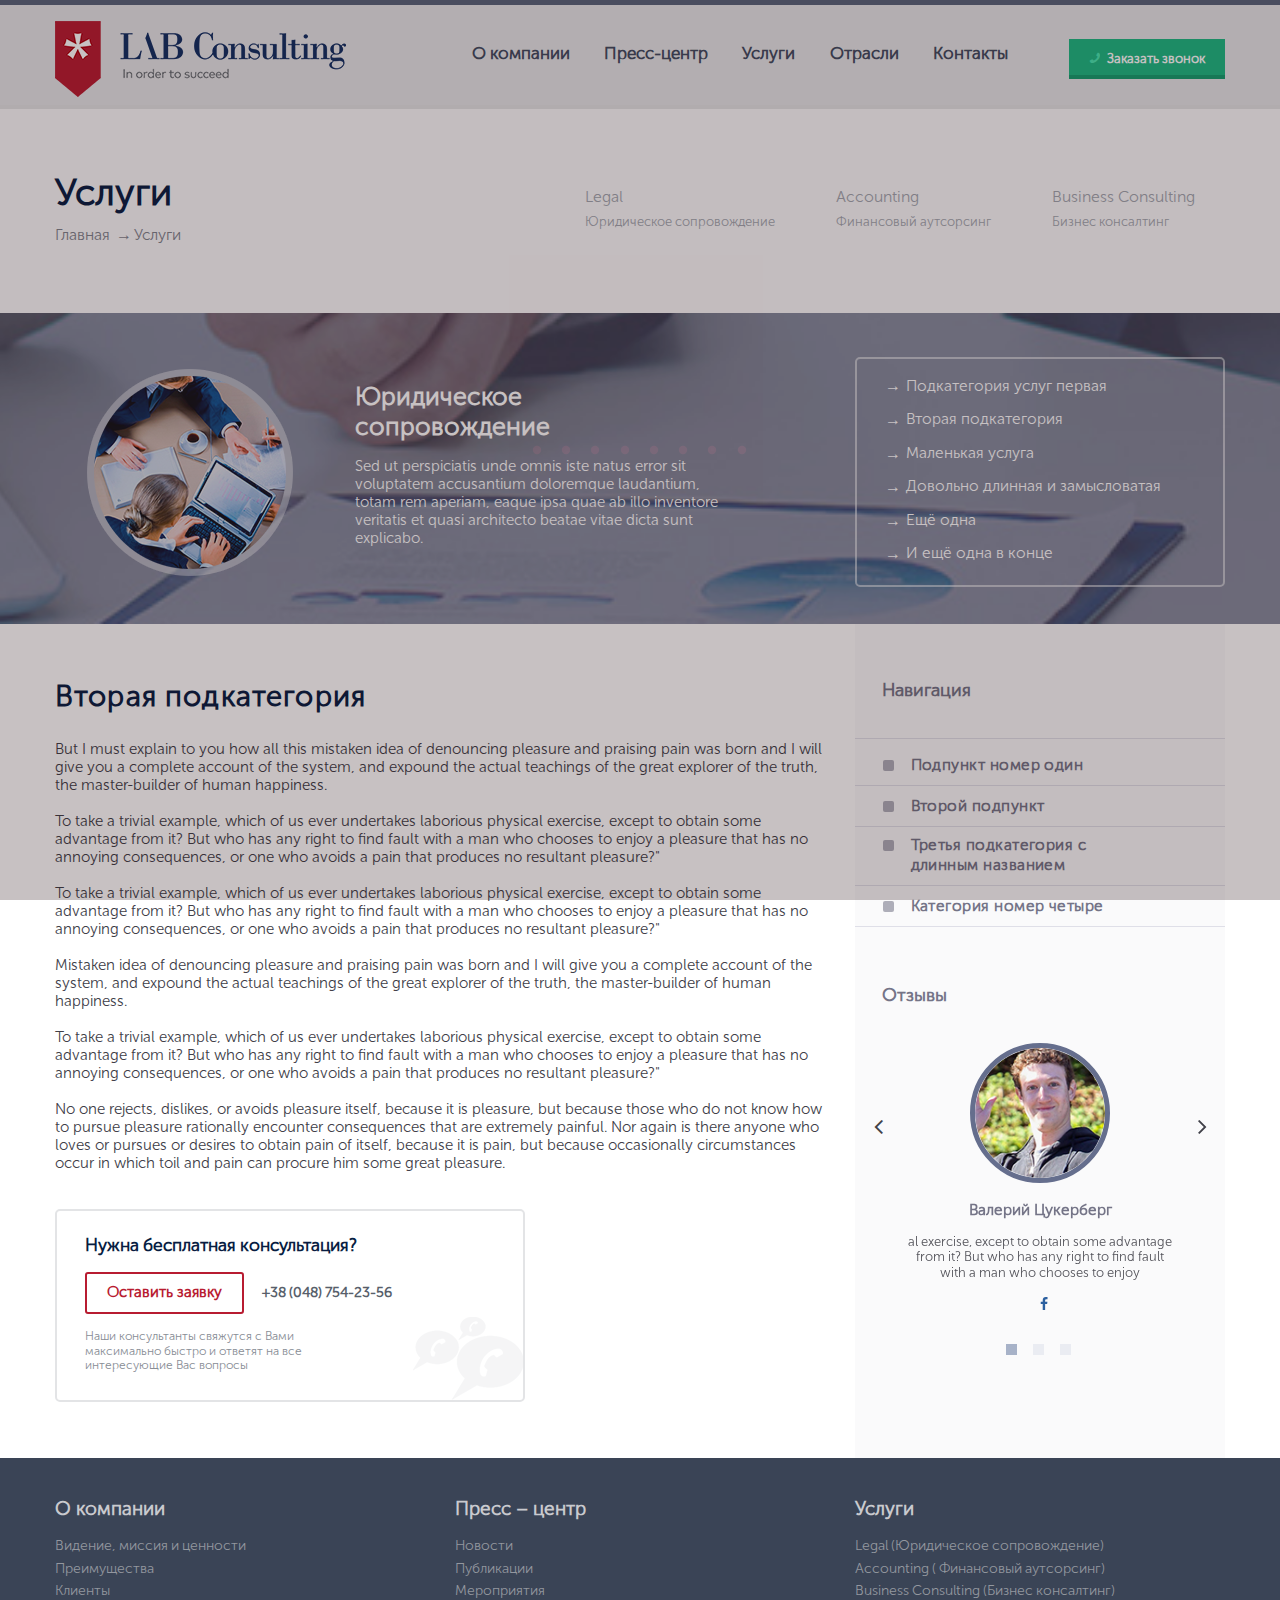
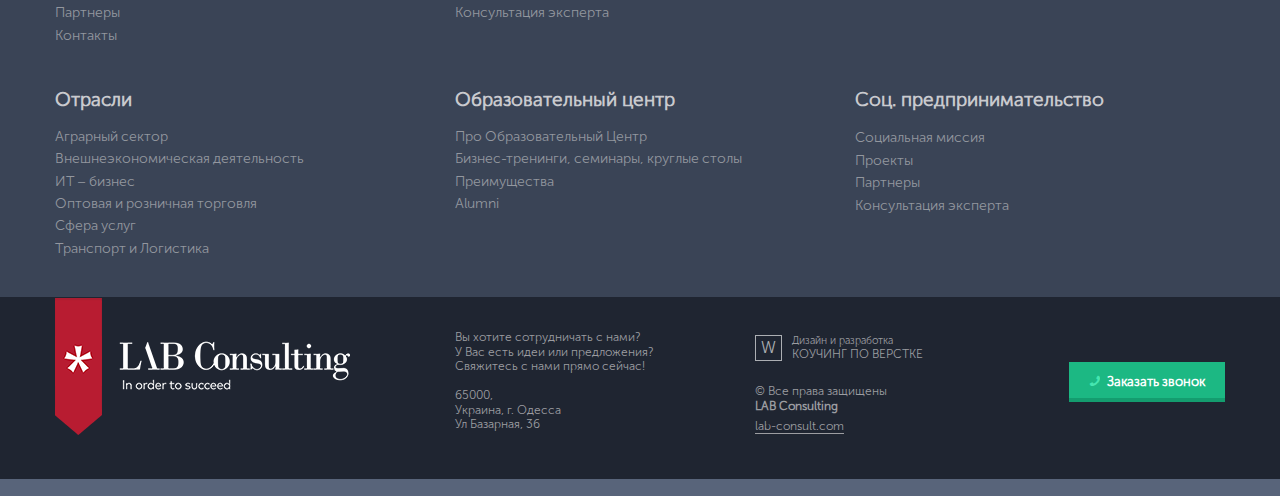
<file: services.html>
<!DOCTYPE html>
<html lang="ru">
<head>
	<meta charset="UTF-8">
	<meta name="viewport" content="width=device-width, initial-scale=1">
	<title>LAB Consulting</title>
	<meta name="description" content="Ваш надежный партнер в области транспортно-логистического сопровождения">
	<meta name="keywords" content="logistics, transport, логистика">
	<!-- Favicon -->
	<link rel="icon" href="img/favicon.png" type="image/x-icon">
 	<link rel="shortcut icon" href="img/favicon.png" type="image/x-icon"> 
	<!-- OG Tags -->
	<meta property="og:title" content="LAB Consulting">
	<meta property="og:description" content='Ваш надежный партнер в области транспортно-логистического сопровождения'>
	<meta property="og:type" content="article">
	<meta property="og:image" content="#" >
	<meta property="og:site_name" content="TEST">
	<!-- Open Sans Google Fonts -->
	<link href="https://fonts.googleapis.com/css?family=Open+Sans:400,600i,700" rel="stylesheet">
	<!-- Fontawesome Fonts -->
	<link rel="stylesheet" href="font-awesome/css/font-awesome.min.css">
	<!-- Bootstrap -->
	<link rel="stylesheet" href="css/bootstrap.min.css">
	<link rel="stylesheet" href="css/bootstrap-reboot.min.css">
	<link rel="stylesheet" href="https://maxcdn.bootstrapcdn.com/font-awesome/4.7.0/css/font-awesome.min.css">
	<!-- Файлы стилей -->
	<link rel="stylesheet" href="css/bootstrap-reboot.min.css">
	<link rel="stylesheet" href="css/bootstrap.min.css">
    <link rel="stylesheet" href="css/lightbox.min.css">
	<link rel="stylesheet" href="css/jquery-ui.min.css">
	<link rel="stylesheet" href="css/slick.css">
	<link rel="stylesheet" href="css/slick-theme.css">
	<link rel="stylesheet" href="css/jquery.arcticmodal-0.3.css">
	<link rel="stylesheet" href="css/main.css">
</head>
<body>
	<!-- Preloader: Start -->
    <div id="page-preloader">
        <div id="fountainG">
			<div id="fountainG_1" class="fountainG"></div>
			<div id="fountainG_2" class="fountainG"></div>
			<div id="fountainG_3" class="fountainG"></div>
			<div id="fountainG_4" class="fountainG"></div>
			<div id="fountainG_5" class="fountainG"></div>
			<div id="fountainG_6" class="fountainG"></div>
			<div id="fountainG_7" class="fountainG"></div>
			<div id="fountainG_8" class="fountainG"></div>
		</div>
    </div>
    <!-- Preloader: Finish -->
	<header class="header" id="header">
		<div class="header-top header-section">
			<div class="container">
				<div class="row align-items-center">
					<div class="col-5 col-sm-4">
						<a href="index.html" class="logo">
							<img src="img/Logo.png" alt="logo">
						</a>
					</div>
					<div class="col-lg-6 d-none d-lg-block menu-collapse menu-nav">
						<nav class="navigation">
							<ul class="menu d-flex justify-content-around">
								<li class="menu__item">
									<a href="about.html" class="menu__btn">
										О компании
									</a>
								</li>
								<li class="menu__item">
									<a href="#" class="menu__btn">
										Пресс-центр
									</a>
								</li>
								<li class="menu__item">
									<a href="services.html" class="menu__btn">
										Услуги
									</a>
								</li>
								<li class="menu__item">
									<a href="#" class="menu__btn">
										Отрасли
									</a>
								</li>
								<li class="menu__item">
									<a href="contacts.html" class="menu__btn">
										Контакты
									</a>
								</li>
							</ul>
						</nav>
					</div>
					<div class="col-5 col-sm-7 col-lg-2 text-right">
						<button class="button" type="button" form="backPhone">
							<i class="fa fa-phone"></i> <span class="hide-on-mobile">Заказать звонок</span> 
						</button>
					</div>
					<div class="col-1 d-lg-none">
						<input type="checkbox" class="menu-open openSidebarMenu hidden" id="openSidebarMenu">
						<label for="openSidebarMenu" class="sidebarIconToggle">
						    <div class="spinner diagonal part-1"></div>
						    <div class="spinner horizontal"></div>
						    <div class="spinner diagonal part-2"></div>
						</label>
					</div>
				</div>
			</div>
		</div>
		<div class="header-pages" id="header-pages">
			<div class="container">
				<div class="row align-items-center">
					<div class="col-lg-4">
						<div class="about-head">
							<h1 class="page-title">
								Услуги
							</h1>
							<ul class="pages  d-flex  align-items-center">
								<li class="pages__item">
									<a href="index.html" class="pages__item_link">
										Главная
									</a>
								</li>
								<li class="pages__item">
									<a href="services.html" class="pages__item_link">
										Услуги
									</a>
								</li>
							</ul>
						</div>
					</div>
					<div class="col-lg-7 ml-lg-auto">
						<ul class="pages-nav d-flex justify-content-around">
							<li class="pages-nav__item">
								<a href="#" class="pages-nav__link">
									Legal <span class="pages-nav__text"> </br> Юридическое сопровождение </span>
								</a>
							</li>
							<li class="pages-nav__item">
								<a href="#" class="pages-nav__link">
									Accounting <span class="pages-nav__text"> </br> Финансовый аутсорсинг </span>
								</a>
							</li>
							<li class="pages-nav__item">
								<a href="#" class="pages-nav__link">
									Business Consulting <span class="pages-nav__text"> </br> Бизнес консалтинг </span>
								</a>
							</li>
						</ul>
					</div>
				</div>
			</div>
		</div>
	</header>
	<section id="parallax" class="lawyer parallax" id="lawyer" data-type="background" data-speed="6">
		<div class="container">
			<div class="row align-items-center">
				<div class="col-sm-4 col-lg-3 text-center">
					<img class="lawyer-photo" src="img/services-round.png" alt="icon">
				</div>
				<div class="col-sm-8 col-lg-4">
					<h3 class="lawyer-title  white-fone">
						Юридическое </br> сопровождение
					</h3>
					<p class="lawyer__text  white-fone">
						Sed ut perspiciatis unde omnis iste natus error sit voluptatem accusantium doloremque laudantium, totam rem aperiam, eaque ipsa quae ab illo inventore veritatis et quasi architecto beatae vitae dicta sunt explicabo. 
					</p>
				</div>
				<div class="col-lg-4 ml-lg-auto d-none d-lg-block">
					<ul class="jurist white-fone">
						<li class="jurist__list d-flex align-items-center">
							<a href="#" class="jurist__item white-fone">
								Подкатегория услуг первая
							</a>
						</li>
						<li class="jurist__list d-flex align-items-center">
							<a href="#" class="jurist__item white-fone">
								Вторая подкатегория
							</a>
						</li>
						<li class="jurist__list d-flex align-items-center">
							<a href="#" class="jurist__item white-fone">
								Маленькая услуга
							</a>
						</li>
						<li class="jurist__list d-flex align-items-center">
							<a href="#" class="jurist__item white-fone">
								Довольно длинная и замысловатая
							</a>
						</li>
						<li class="jurist__list d-flex align-items-center">
							<a href="#" class="jurist__item white-fone">
								Ещё одна
							</a>
						</li>
						<li class="jurist__list d-flex align-items-center">
							<a href="#" class="jurist__item white-fone">
								И ещё одна в конце
							</a>
						</li>
					</ul>
				</div>
			</div>
		</div>
	</section>
	<section class="categories">
		<div class="container">
			<div class="row">
				<div class="col-lg-8">
					<div class="left-category">
						<div class="category">
							<h2 class="category-title about-h2">
								Вторая подкатегория
							</h2>
							<div class="category__text">
								<p class="category__paragraph">
									But I must explain to you how all this mistaken idea of denouncing pleasure and praising pain was born and I will give you a complete account of the system, and expound the actual teachings of the great explorer of the truth, the master-builder of human happiness.
								</p>
								<p class="category__paragraph">
									To take a trivial example, which of us ever undertakes laborious physical exercise, except to obtain some advantage from it? But who has any right to find fault with a man who chooses to enjoy a pleasure that has no annoying consequences, or one who avoids a pain that produces no resultant pleasure?"
								</p>
								<p class="category__paragraph">
									To take a trivial example, which of us ever undertakes laborious physical exercise, except to obtain some advantage from it? But who has any right to find fault with a man who chooses to enjoy a pleasure that has no annoying consequences, or one who avoids a pain that produces no resultant pleasure?"
								</p>
								<p class="category__paragraph">
									Mistaken idea of denouncing pleasure and praising pain was born and I will give you a complete account of the system, and expound the actual teachings of the great explorer of the truth, the master-builder of human happiness.
								</p>
								<p class="category__paragraph">
									To take a trivial example, which of us ever undertakes laborious physical exercise, except to obtain some advantage from it? But who has any right to find fault with a man who chooses to enjoy a pleasure that has no annoying consequences, or one who avoids a pain that produces no resultant pleasure?"
								</p>
								<p class="category__paragraph">
									No one rejects, dislikes, or avoids pleasure itself, because it is pleasure, but because those who do not know how to pursue pleasure rationally encounter consequences that are extremely painful. Nor again is there anyone who loves or pursues or desires to obtain pain of itself, because it is pain, but because occasionally circumstances occur in which toil and pain can procure him some great pleasure. 
								</p>
							</div>
						</div>
						<div class="consultation">
							<h5 class="consultation-title">
								Нужна бесплатная консультация?
							</h5>
							<div class="consultation-call d-flex align-items-center">
								<button type="button" class="consultation-call__btn">
									Оставить заявку
								</button>
								<a href="tel:+380487542356" class="consultation-call__tel">
									+38 (048) 754-23-56
								</a>
							</div>
							<p class="consultation__text">
								Наши консультанты свяжутся с Вами максимально быстро и ответят на все интересующие Вас вопросы
							</p>
						</div>
					</div>
				</div>
				<div class="col-lg-4">
					<div class="right-category">
						<div class="category-nav">
							<h4 class="category-nav__title">
								Навигация
							</h4>
							<ul class="category-navigation">
								<li class="category-navigation__list">
									<a href="#" class="category-navigation__item">
										Подпункт номер один
									</a>
								</li>
								<li class="category-navigation__list">
									<a href="#" class="category-navigation__item">
										Второй подпункт
									</a>
								</li>
								<li class="category-navigation__list">
									<a href="#" class="category-navigation__item">
										Третья подкатегория c длинным названием
									</a>
								</li>
								<li class="category-navigation__list">
									<a href="#" class="category-navigation__item">
										Категория номер четыре
									</a>
								</li>
							</ul>
						</div>
						<div class="reviews">
							<h4 class="reviews__title">
								Отзывы
							</h4>
							<div class="reviews__slider">
								<div class="slider__item">
									<div class="slider__img">
										<img src="img/services-user.png" alt="Zuckerberg">
									</div>
									<p class="reviews__name text-center">
										Валерий Цукерберг
									</p>
									<p class="reviews__text text-center">
										al exercise, except to obtain some advantage from it? But who has any right to find fault with a man who chooses to enjoy
									</p>
									<!--noindex-->
										<a class="social__link social__link_fb" title="facebook" href="https://www.facebook.com" target="_blank" rel="nofollow external">
											<i class="fa fa-facebook-f  text-center"></i>
										</a>
									<!--/noindex-->
								</div>
								<div class="slider__item">
									<div class="slider__img">
										<img src="img/services-user.png" alt="Zuckerberg">
									</div>
									<p class="reviews__name text-center">
										Валерий Цукерберг
									</p>
									<p class="reviews__text text-center">
										al exercise, except to obtain some advantage from it? But who has any right to find fault with a man who chooses to enjoy
									</p>
									<!--noindex-->
										<a class="social__link social__link_fb" title="facebook" href="https://www.facebook.com" target="_blank" rel="nofollow external">
											<i class="fa fa-facebook-f  text-center"></i>
										</a>
									<!--/noindex-->
								</div>
								<div class="slider__item">
									<div class="slider__img">
										<img src="img/services-user.png" alt="Zuckerberg">
									</div>
									<p class="reviews__name text-center">
										Валерий Цукерберг
									</p>
									<p class="reviews__text text-center">
										al exercise, except to obtain some advantage from it? But who has any right to find fault with a man who chooses to enjoy
									</p>
									<!--noindex-->
										<a class="social__link social__link_fb" title="facebook" href="https://www.facebook.com" target="_blank" rel="nofollow external">
											<i class="fa fa-facebook-f  text-center"></i>
										</a>
									<!--/noindex-->
								</div>
							</div>
						</div>
					</div>
				</div>
			</div>
		</div>
	</section>
	<section class="about" id="about">
		<div class="container">
			<div class="row">
				<div class="col-sm-6 col-lg-4">
					<h6 class="about-title">
						О компании
					</h6>
					<ul class="link-list">
						<li class="link-list__item">
							<a href="#" class="list__link">
								Видение, миссия и ценности
							</a>
						</li>
						<li class="link-list__item">
							<a href="#" class="list__link">
								Преимущества
							</a>
						</li>
						<li class="link-list__item">
							<a href="#" class="list__link">
								Клиенты
							</a>
						</li>
						<li class="link-list__item">
							<a href="#" class="list__link">
								Партнеры
							</a>
						</li>
						<li class="link-list__item">
							<a href="#" class="list__link">
								Контакты
							</a>
						</li>
					</ul>
				</div>
				<div class="col-sm-6 col-lg-4">
					<h6 class="about-title">
						Пресс – центр
					</h6>
					<ul class="link-list">
						<li class="link-list__item">
							<a href="#" class="list__link">
								Новости
							</a>
						</li>
						<li class="link-list__item">
							<a href="#" class="list__link">
								Публикации
							</a>
						</li>
						<li class="link-list__item">
							<a href="#" class="list__link">
								Мероприятия
							</a>
						</li>
						<li class="link-list__item">
							<a href="#" class="list__link">
								Консультация эксперта
							</a>
						</li>
					</ul>
				</div>
				<div class="col-sm-6 col-lg-4">
					<h6 class="about-title">
						Услуги
					</h6>
					<ul class="link-list">
						<li class="link-list__item">
							<a href="#" class="list__link">
								Legal (Юридическое сопровождение)
							</a>
						</li>
						<li class="link-list__item">
							<a href="#" class="list__link">
								Accounting ( Финансовый аутсорсинг)
							</a>
						</li>
						<li class="link-list__item">
							<a href="#" class="list__link">
								Business Consulting (Бизнес консалтинг)
							</a>
						</li>
					</ul>
				</div>
				<div class="col-sm-6 col-lg-4">
					<h6 class="about-title">
						Отрасли
					</h6>
					<ul class="link-list link-list_second">
						<li class="link-list__item">
							<a href="#" class="list__link">
								Аграрный сектор
							</a>
						</li>
						<li class="link-list__item">
							<a href="#" class="list__link">
								Внешнеэкономическая деятельность
							</a>
						</li>
						<li class="link-list__item">
							<a href="#" class="list__link">
								ИT – бизнес
							</a>
						</li>
						<li class="link-list__item">
							<a href="#" class="list__link">
								Оптовая и розничная торговля
							</a>
						</li>
						<li class="link-list__item">
							<a href="#" class="list__link">
								Сфера услуг
							</a>
						</li>
						<li class="link-list__item">
							<a href="#" class="list__link">
								Транспорт и Логистика
							</a>
						</li>
					</ul>
				</div>
				<div class="col-sm-6 col-lg-4">
					<h6 class="about-title">
						Образовательный центр
					</h6>
					<ul class="link-list">
						<li class="link-list__item">
							<a href="#" class="list__link">
								Про Образовательный Центр
							</a>
						</li>
						<li class="link-list__item">
							<a href="#" class="list__link">
								Бизнес-тренинги, семинары, круглые столы
							</a>
						</li>
						<li class="link-list__item">
							<a href="#" class="list__link">
								Преимущества
							</a>
						</li>
						<li class="link-list__item">
							<a href="#" class="list__link">
								Alumni
							</a>
						</li>
					</ul>
				</div>
				<div class="col-sm-6 col-lg-4">
					<h6 class="about-title">
						Соц. предпринимательство
					</h6>
					<ul class="link-list">
						<li class="list__item">
							<a href="#" class="list__link">
								Социальная миссия
							</a>
						</li>
						<li class="link-list__item">
							<a href="#" class="list__link">
								Проекты
							</a>
						</li>
						<li class="link-list__item">
							<a href="#" class="list__link">
								Партнеры
							</a>
						</li>
						<li class="link-list__item">
							<a href="#" class="list__link">
								Консультация эксперта
							</a>
						</li>
					</ul>
				</div>
			</div>
		</div>
	</section>
	<footer class="footer" id="footer">
		<div class="container">
			<div class="row align-items-center">
				<div class="col-sm-4">
					<a href="index.html" class="logo">
						<img class="logo-footer" src="img/logo_footer.png" alt="logo">
					</a>
				</div>
				<div class="col-sm-4 col-lg-3">
					<div class="ask">
						<p class="connect">
							Вы хотите сотрудничать с нами?
						</p>
						<p class="connect">
							У Вас есть идеи или предложения?
						</p>
						<p class="connect">
							Свяжитесь с нами прямо сейчас!
						</p>
					</div>
					<div class="address">
						<p class="connect">
							65000,
						</p>
						<p class="connect">
							Украина, г. Одесса
						</p>
						<p class="connect">
							Ул Базарная, 36
						</p>
					</div>
				</div>
				<div class="col-sm-4 col-lg-3">
					<div class="w-design d-flex">
						<div class="w-logo">
							W
						</div>
						<div class="creator">
							<p class="connect connect_design">
								Дизайн и разработка
							</p>
							<p class="name">
								Коучинг по верстке
							</p>
						</div>
					</div>
					<div class="rights">
						<p class="credits">
							&#169; Все права защищены
						</p>
						<p class="company">
							LAB Consulting
						</p>
						<a class="site connect" href="http://lab-consult.com/">
							lab-consult.com
						</a>
					</div>
				</div>
				<div class="col-lg-2 text-right d-sm-none d-lg-block">
					<button class="button footer__btn" type="button" form="backPhone">
						<i class="fa fa-phone"></i> <span class="hide-on-mobile">Заказать звонок</span> 
					</button>
				</div>	
			</div>
		</div>
	</footer>
	<a href="#" class="toTop" id="toTop">&uarr;</a>
	<div style="display: none;">
		<div class="box-modal" id="exampleModal">
			<div class="box-modal_close arcticmodal-close"> <i class="fa fa-times form__icon"></i> </div>
			<form action="#" class="form form-popup">
                <h4 class="form__title">
                    Заказать обратный звонок
                </h4>
                <p class="form__additional">
                    Заполните форму и мы свяжемся с вами как можно скорее.
                </p>
                <input type="text" name="name" placeholder="Имя" class="form__field">
                <input type="email" name="email" placeholder="E-mail" class="form__field">
                <input type="tel" name="phone" placeholder="Телефон" class="form__field">
                <button class="button form__btn" type="button" form="backPhone">
					<i class="fa fa-phone"></i> <span class="hide-on-mobile">Заказать звонок</span> 
				</button>
            </form>
		</div>
	</div>
	<script src="js/jquery-3.3.1.min.js"></script>
    <script src="js/bootstrap.min.js"></script>
    <script src="js/parallax-bg.js"></script>
    <script src="js/slick.min.js"></script>
    <script src="js/lightbox.min.js"></script>
    <script src="js/easing.js"></script>
    <script src="js/jquery.ui.totop.js"></script>
    <script src="js/jquery.arcticmodal-0.3.min.js"></script>
    <script src="js/main.js"></script>
</body>	
</html>
</file>
<file: css/main.css>
@font-face {
  font-family: 'Museo Sans 300';
  src: url('../fonts/museosanscyrl-300.eot'); /* IE9 Compat Modes */
  src: url('../fonts/museosanscyrl-300.eot?#iefix') format('embedded-opentype'), /* IE6-IE8 */
       url('../fonts/museosanscyrl-300.woff2') format('woff2'), /* Super Modern Browsers */
       url('../fonts/museosanscyrl-300.woff') format('woff'), /* Pretty Modern Browsers */
       url('../fonts/museosanscyrl-300.ttf')  format('truetype'), /* Safari, Android, iOS */
       url('../fonts/museosanscyrl-300.svg#svgFontName') format('svg'); /* Legacy iOS */
}

@font-face {
  font-family: 'Museo Sans 900';
  src: url('../fonts/museosanscyrl-900.eot'); /* IE9 Compat Modes */
  src: url('../fonts/museosanscyrl-900.eot?#iefix') format('embedded-opentype'), /* IE6-IE8 */
       url('../fonts/museosanscyrl-900.woff2') format('woff2'), /* Super Modern Browsers */
       url('../fonts/museosanscyrl-900.woff') format('woff'), /* Pretty Modern Browsers */
       url('../fonts/museosanscyrl-900.ttf')  format('truetype'), /* Safari, Android, iOS */
       url('../fonts/museosanscyrl-900.svg#svgFontName') format('svg'); /* Legacy iOS */
}



body {
  font-family: 'Museo Sans 300', sans-serif;
  color: #404048;
  padding: 0;
  margin: 0;
}

div, p, form, input, a, span, button {
  box-sizing: border-box;
}

p {
  margin: 0;
  color: #404048;
  font-size: 15px;
  line-height: 1.2em;
  font-weight: 300;
}

ul, li {
  display: block;
  padding: 0;
  margin: 0;
}

h1, h2, h3, h4, h5, h6 {
  font-weight: 700;
  color: #081d42;
  margin: 0;
  padding: 0;
}

h1 {
  font-size: 37.5px;
  font-weight: 700;
}

h2 {
  font-size: 29px;
}

a, a:hover, a:active {
  text-decoration: none;
}

a, button, input {
  transition: all 0.5s ease;
  cursor: pointer;
}

img {
  max-width: 100%;
}

input, input:hover, input:focus, input:active,
button, button:hover, button:focus, button:active

 {
  outline: none;
}

.red-fone {
  color: #b81c31;
}

.white-fone {
  color: #fff;
}

#page-preloader {
    position: fixed;
    left: 0;
    top: 0;
    right: 0;
    bottom: 0;
    background: #250b0f;
    z-index: 100500;
}

#fountainG{
  position:relative;
  width:234px;
  height:28px;
  left: 50%;
  margin-left: -117px;
  top: 50%;
  margin-top: -14px;
}

.fountainG{
  position:absolute;
  top:0;
  background-color:rgba(184,28,49,0.44);
  width:28px;
  height:28px;
  animation-name:bounce_fountainG;
    -o-animation-name:bounce_fountainG;
    -ms-animation-name:bounce_fountainG;
    -webkit-animation-name:bounce_fountainG;
    -moz-animation-name:bounce_fountainG;
  animation-duration:1.5s;
    -o-animation-duration:1.5s;
    -ms-animation-duration:1.5s;
    -webkit-animation-duration:1.5s;
    -moz-animation-duration:1.5s;
  animation-iteration-count:infinite;
    -o-animation-iteration-count:infinite;
    -ms-animation-iteration-count:infinite;
    -webkit-animation-iteration-count:infinite;
    -moz-animation-iteration-count:infinite;
  animation-direction:normal;
    -o-animation-direction:normal;
    -ms-animation-direction:normal;
    -webkit-animation-direction:normal;
    -moz-animation-direction:normal;
  transform:scale(.3);
    -o-transform:scale(.3);
    -ms-transform:scale(.3);
    -webkit-transform:scale(.3);
    -moz-transform:scale(.3);
  border-radius:19px;
    -o-border-radius:19px;
    -ms-border-radius:19px;
    -webkit-border-radius:19px;
    -moz-border-radius:19px;
}

#fountainG_1{
  left:0;
  animation-delay:0.6s;
    -o-animation-delay:0.6s;
    -ms-animation-delay:0.6s;
    -webkit-animation-delay:0.6s;
    -moz-animation-delay:0.6s;
}

#fountainG_2{
  left:29px;
  animation-delay:0.75s;
    -o-animation-delay:0.75s;
    -ms-animation-delay:0.75s;
    -webkit-animation-delay:0.75s;
    -moz-animation-delay:0.75s;
}

#fountainG_3{
  left:58px;
  animation-delay:0.9s;
    -o-animation-delay:0.9s;
    -ms-animation-delay:0.9s;
    -webkit-animation-delay:0.9s;
    -moz-animation-delay:0.9s;
}

#fountainG_4{
  left:88px;
  animation-delay:1.05s;
    -o-animation-delay:1.05s;
    -ms-animation-delay:1.05s;
    -webkit-animation-delay:1.05s;
    -moz-animation-delay:1.05s;
}

#fountainG_5{
  left:117px;
  animation-delay:1.2s;
    -o-animation-delay:1.2s;
    -ms-animation-delay:1.2s;
    -webkit-animation-delay:1.2s;
    -moz-animation-delay:1.2s;
}

#fountainG_6{
  left:146px;
  animation-delay:1.35s;
    -o-animation-delay:1.35s;
    -ms-animation-delay:1.35s;
    -webkit-animation-delay:1.35s;
    -moz-animation-delay:1.35s;
}

#fountainG_7{
  left:175px;
  animation-delay:1.5s;
    -o-animation-delay:1.5s;
    -ms-animation-delay:1.5s;
    -webkit-animation-delay:1.5s;
    -moz-animation-delay:1.5s;
}

#fountainG_8{
  left:205px;
  animation-delay:1.64s;
    -o-animation-delay:1.64s;
    -ms-animation-delay:1.64s;
    -webkit-animation-delay:1.64s;
    -moz-animation-delay:1.64s;
}



@keyframes bounce_fountainG{
  0%{
  transform:scale(1);
    background-color:rgb(184,28,49);
  }

  100%{
  transform:scale(.3);
    background-color:rgba(245,213,218,0.99);
  }
}

@-o-keyframes bounce_fountainG{
  0%{
  -o-transform:scale(1);
    background-color:rgb(184,28,49);
  }

  100%{
  -o-transform:scale(.3);
    background-color:rgba(245,213,218,0.99);
  }
}

@-ms-keyframes bounce_fountainG{
  0%{
  -ms-transform:scale(1);
    background-color:rgb(184,28,49);
  }

  100%{
  -ms-transform:scale(.3);
    background-color:rgba(245,213,218,0.99);
  }
}

@-webkit-keyframes bounce_fountainG{
  0%{
  -webkit-transform:scale(1);
    background-color:rgb(184,28,49);
  }

  100%{
  -webkit-transform:scale(.3);
    background-color:rgba(245,213,218,0.99);
  }
}

@-moz-keyframes bounce_fountainG{
  0%{
  -moz-transform:scale(1);
    background-color:rgb(184,28,49);
  }

  100%{
  -moz-transform:scale(.3);
    background-color:rgba(245,213,218,0.99);
  }
}

/*----------HOME----------*/

.parallax {
  background: #eff7f8 url(../img/head.jpg) no-repeat fixed center top/cover;
}

.header-top {
  background: #bfc2c85e;
  padding: 16px 0 8px;
  border-top: 5px solid #58647a;
  border-bottom: 4px solid #58647a0a;
}

.button, .more__btn {
  max-width: 156px;
  width: 100%;
  padding: 10px 7px;
  font-size: 13px;
  font-weight: 700;
  color: #fff;
  background: #1cb883;
  display: inline-block;
  border: none;
  box-shadow: inset 0px -4px 0px 0 #149D6F;
  transition: all 0.5s ease;
}

.button:hover {
  background: #26cf96;
  text-shadow: 0 -1px 1px #155724, 0 0 5px rgba(255, 255, 255, .8);
}

.button:active, .telButton:focus {
  background: #26cf96;
  box-shadow: none;
  margin-top: 3px;
}

.button i {
  color: #46e6b0;
  transform: scale(-1, 1);
  margin-right: 4px;
}

/*-----header navigation-----*/

.navigation {
  margin-top: -11px;
}

.menu__btn {
  color: #3f4b60;
  font-weight: 700;
  font-size: 17px;
  transition: all .3s ease;
}

.menu__btn:hover {
  color: #b81c31;   
}

.menu__btn:active {
  text-shadow: 1px 1px 9px #6c757d, 0 0 5px rgba(255, 255, 255, .8);
}

/*-----header-second-----*/

.header-second {
  padding: 91px 0 148px;
  
}

.offer-title {
  font-size: 58px;
}

.offer__text {
  font-size: 29px;
  font-weight: 100;
  max-width: 500px;
  margin: 14px 0 27px;
  color: #081d42;
}

.offer__social {
  border: 3px solid rgba(0,0,0,.075);
  background: #ffffffd4;
  padding: 8px 17px;
  width: 172px;
  border-radius: 3px;
}

.fa-facebook-square {
  color: #3d6ca8;
  border: 2px solid #3d6ca8;
  padding: 5px 7px;
} 

.fa-twitter {
  color: #43c9fd;
  border: 2px solid #43c9fd;
  padding: 5px;
} 

.fa-telegram {
  color: #25a3d4;
  border: 2px solid #25a3d4;
  padding: 5px;
} 

/*-----trust-----*/

/*-----trust-top-----*/

.trust {
  position: relative;
}

.trust-top {
  background: #f1f1f3;
  padding-bottom: 102px;
  padding-top: 53px;
}

.trust-title {
  letter-spacing: 0.03em;
}

.work {
  margin-top: 42px;
}

.work__title {
  font-size: 29px;
  margin: 20px 0 13px;
}

.work__text {
  letter-spacing: 0.02em;
}

.work__icon {
  width: 119px;
  background: #c8cbdb;
  height: 119px;
  position: relative;
  border-radius: 50%;
  line-height: 119px;
  margin: auto;
}

.work__title { 
  font-size: 21px;
}

.work__text {
  font-size: 14px;
}

/*-----legal-----*/

.legal {
  padding: 58px 0 74px;
}

.feature {
  margin-top: 45px;
}

.feature__letter {
  font-size: 50px;
  font-weight: 100;
  color: #fff;
}

.feature__icon {
  width: 86px;
  background: #102e62;
  height: 86px;
  position: relative;
  border-radius: 50%;
  line-height: 86px;
  margin: auto;
}

.feature__title {
  font-size: 24px;
  font-weight: 100;
  margin: 7px 0 11px;
}

.more__btn {
  position: absolute;
  left: 50%;
  margin-left: -85px;
  bottom: -24px;
  font-size: 16px;
  max-width: 170px;
  padding: 12px 40px;
}

.more__btn:hover {
  background: #26cf96;
  color: #fff;
  text-shadow: 0 -1px 1px #155724, 0 0 5px rgba(255, 255, 255, .8);
}

.more__btn:active, .more__btn:focus {
  background: #26cf96;
  box-shadow: none;
  margin-top: 3px;
}

/*-----mission-----*/

.way {
  background: url(../img/water.jpg) no-repeat fixed center top/cover;
  padding: 39px 0 42px;
}

.mission__left {
  max-width: 54%;
}

.mission__right {
  max-width: 43%;
}

.mission__title, .news__title {
  font-size: 23px;
  color: #a9aeb8;
  padding-bottom: 11px;
  border-bottom: 3px solid #6e798a;
}

.mission__text {
  margin-top: 20px;
  color: #d1d4d8;
}

.news__item  {
  padding-bottom: 14px;
  margin-top: 18px;
  position: relative;
}

.news__item::after  {
  content:'';
    display: block;
  border: 1px solid #6b768a;
  bottom: 0;
  left: 0;
  position: absolute;
  width: 100%
}

.news__info {
  margin-left: 12px;
  line-height: 0.9;
  padding-right: 16px;
}

.news__img {
  opacity: 0.52;
  width: 56px;
}

.news__text {
  color: #dcdee2;
  font-size: 12.5px;
  font-weight: 700;
  transition: all 0.5s ease;
}

.news__text:hover {
  color: #b81c31;
}

.news__date {
  font-size: 10.4px;
  color: #a2a8b3;
  font-weight: 100;
  margin-top: 15px;
}

.mission__btn {
  border: 2px solid #ced1d8;
  color: #ced1d8;
  padding: 8px 30px;
  font-weight: 700;
  margin-top: 40px;
  display: block;
  max-width: 174px;
}

.mission__btn:hover {
  color: #5a667c;
  background: #fff;
}

.mission__btn:active {
  box-shadow: 0 0 25px rgba(0,0,0,0.3) inset;
}

/*-----about-----*/

.about {
  padding: 40px 0 0;
  background: #3a4456;
}

.about-title {
  font-size: 19px;
  color: #c9cace;
}

.link-list__item {
  line-height: 1.4;
}

.link-list {
  margin-top: 13px;
  margin-bottom: 43px;
}

.link-list_second {
  margin-bottom: 38px;  
}

.list__link {
  font-size: 14px;
  color: #93979f;
}

.list__link:hover {
  color: #b81c31;
}

.list__link:active {
  text-shadow: 1px 1px 9px #6c757d, 0 0 5px rgba(255, 255, 255, .8);
}

/*-----footer-----*/

.footer {
  background: #1f2531;
  border-bottom: 17px solid #58647a;
  padding: 33px 0 20px;
}

.connect, .credits, .name, .company {
  color: #9c9da1;
  font-size: 12px;
  font-weight: 100;
}

.creator {
  margin-left: 10px;
}

.w-logo {
  border: 1px solid #acafb3;
  color: #acafb3;
  padding: 0 5px;
  margin: auto 0;
}

.logo-footer {
  margin-top: -56px; 
}

.rights {
  margin-top: 23px;
}

.w-design {
  margin-top: -17px;
}

.connect_design {
  font-size: 10.4px;
}

.name {
  text-transform: uppercase;
}

.company {
  font-weight: 700;
}

.address {
  margin-top: 15px;
}

.site {
  border-bottom: 1px solid;
}

.site:hover {
  color: #9c9da1;
  text-shadow: 0 -1px 1px #383d41, 0 0 5px rgba(255, 255, 255, .8);
}

.footer__btn {
  margin-bottom: 25px;
}

/*----------ABOUT----------*/

.header-top-pages {
  background: #e5e6e8;
  border: none;
  box-shadow: 0px 5px 11px 0px rgba(0, 0, 0, 0.09);
}

.header-pages {
  padding: 61px 0 66px;
  color: #fff;
  background: #fafafb;
}

.about-h2 {
  letter-spacing: 0.04em;
}

.page-title {
  font-size: 37.5px;
  color: #081d42;
}

.pages {
  margin-top: 8px;
}

.pages__item_link {
  color: #7e838d;
  font-size: 15.6px;
  margin-right: 2px;
  border-bottom: 1px solid transparent;
}

.pages__item_link:hover {
  color: #666f81;
  border-bottom: 1px solid #666f81;
}

.pages__item:not(:last-child):after {
  content: "→"; 
  color: #7e838d;
  margin-right: 2px;
}

.pages-nav__link {
  font-size: 15.8px;
  border: 2px solid transparent;
  padding: 13px 11px;
  color: #a1a6af;
  display: block;
}

.pages-nav__link:hover {
  border: 2px solid #b81c31;
  color: #b81c31;
  border-radius: 2px;
}

/*-----advantages-----*/

.advantages {
  padding: 52px 0 0px;
}

.vantage {
  margin-top: 29px;
  padding-bottom: 52px;
  letter-spacing: 0.02em;
  border-bottom: 2px solid #e5e6e8;
}

.vantage__text {
  color: #404048;
}

.vantage-list__item {
  position: relative;
  padding: 38px 0 32px;
}

.vantage-list__item::after {
  content: " ";
  width: 80%;
  left: 0;
  border-bottom: 2px solid #e5e6e8;
  position: absolute;
  bottom: 0;
  margin: 30px 0 0;
}

.vantage-list__balance {
  width: 60px;
  height: 60px;
  border-radius: 50%;
  border: 2px solid #102e62;
  flex-shrink: 0;
  line-height: 52px;
  text-align: center;
}

.point {
  margin-left: 40px;
  letter-spacing: 0.05em;
}

.point__title {
  font-size: 18px;
}

.point__text {
  font-size: 14px;
  margin-top: 17px;
}

/*-----cars-----*/

.cars {
  padding: 51px 0 70px;
}

.about-car {
  margin-top: 39px;
  position: relative;
  text-align: center;
  transition: all 0.5s ease;
}

.about-car__image {
  max-width: 100%;
}

.about-car__overlay  {
  background: rgba(58, 68, 86, 0.69);
  color: #fff;
  position: absolute;
  top: 0;
  left: 0;
  width: 100%;
  height: 100%;
  opacity: 0;
  transition: all 0.5s ease;
  display: flex;
  justify-content: center;
  align-items: center;
  flex-direction: column;
  border: 7px solid #9a97a7;
}

.about-car:hover .about-car__overlay  {
  opacity: 1;
}

.fa-expand {
  color: #fff;
  font-size: 29px;
}

/*----------SERVICES----------*/

/*-----header-pages-----*/

.pages-nav__link {
  word-wrap: break-word;
}

.pages-nav__text {
  font-size: 13px;
  font-weight: 300;
}

.header-section {
  background: #e5e6e8;
  border-bottom: 4px solid #58647a05;
}

/*-----lawyer-----*/

.lawyer {
  background: url(../img/Local-Business-Insurance-Agents.jpg) no-repeat fixed center top/cover;
  padding: 44px 0 37px;
}

.lawyer-title {
  font-size: 25px;  
}

.lawyer__text {
  font-size: 15px;  
  margin: 15px 0;
}

.jurist__list {
  line-height: 2.1;
  margin-left: 18px;;
}

.jurist {
  border: 2px solid #ffffff7d;
  border-radius: 5px;
  padding: 10px 10px 14px;
}

.jurist__item {
  font-size: 15.4px;
  border-bottom: 1px solid transparent;
  transition: all .3s ease;
  margin-left: 5px;
}

.jurist__item:hover {
  color: #fff;
  border-bottom: 1px solid #fff;

}

.jurist__list:before {
  content: "→";
  color: #fff;
}

/*-----categories-----*/

.left-category {
  margin: 56px 0;
}

.style {
  background-color: #fafafb;
  height: 100%;
}
.category__text {
  margin-top: 25px;
}

.category__paragraph {
  margin-bottom: 18px;
}

.consultation {
  border: 2px solid #e3e4e6;
  border-radius: 5px;
  padding: 25px 28px 28px;
  width: 470px;
  margin-top: 37px;
  background: url(../img/Conference-Call.png) no-repeat right bottom;
}

.consultation-title {
  font-size: 17.4px;
}

.consultation-call {
  margin: 15px 0;
}

.consultation-call__btn {
  color: #b81c31;
  padding: 7px 20px 9px;
  border: 2px solid #b81c31;
  border-radius: 3px;
  background: transparent;
  transition: all .3s ease;
  font-size: 15px;
  font-weight: 700;
}

.consultation-call__btn:hover {
  color: #fff;
  border: 2px solid #b81c31;
  background: #b81c31;
}

.consultation-call__btn:active {
  box-shadow: 0 0 25px #721c24a1 inset;
}

.consultation-call__tel {
  margin-left: 18px;
  font-size: 14px;
  font-weight: 700;
  color: #585f6b;
}

.consultation-call__tel:hover {
  color: #b81c31;
}

.consultation__text {
  width: 230px;
  font-size: 12px;
  color: #888d95;
}

/*-----category-nav-----*/

.right-category {
  background: #fafafb;
  height: 100%;
}

.category-navigation__list {
  border-bottom: 1px solid #dfdfe8;
  padding: 8px 30% 8px 15%;
}

.category-nav__title, .reviews__title {
  color: #747487;
  font-size: 18px;
  margin-left: 27px;
}

.category-navigation {
  border-top: 1px solid #dfdfe8;
  margin-top: 36px;
  padding-top: 6px;
}

.category-navigation__item::before {
  content: '';
  background: #aeaeb9;
  width: 11px;
  height: 11px;
  margin: 5px -28px;
  border-radius: 2px;
  position: absolute;
}

.category-nav {
  padding-top: 56px;
}


.category-navigation__item {
  font-size: 15.4px;
  font-weight: 700;
  color: #747487;
  width: 200px;
  line-height: 1.3;
  letter-spacing: 0.03em;
  display: inline-block;
}

.category-navigation__item:hover {
  color: #b81c31;
}

.border-nav {
  border-bottom: 1px solid #dfdfe8;
  width: 370px;
  margin: 9px 0;
}

.reviews {
  padding-top: 58px;
}

.reviews__title {
  margin-bottom: 37px;
}

.reviews__angle {
  color: #404048;
  font-size: 25px;
  transition: all 0.5s ease;
  background: transparent;
  border: none;
}


.reviews__angle:hover {
  color: #bdc5d6;
}

.reviews__photo {
  width: 140px;
  height: 140px;
  border-radius: 50%;
  border: 5px solid #656e8d;
  overflow: hidden;
}

.reviews__name {
  font-size: 15.4px;
  color: #747487;
  margin-top: 18px;
  margin-bottom: 14px;
  font-weight: 700;
}

.reviews__text {
  font-size: 13px; 
  color: #525259;
  width: 275px;
  margin: auto;
}

.fa-facebook-f {
  font-size: 14px;
  color: #2c60a0;
  margin: 17px 50% 26px;
}

.square-review {
  margin: 0 9px;
  background: #bdc5d6;
  width: 11px;
  height: 11px;
  margin-bottom: 75px;
}

.square-review:hover {
  background: #8b9ab7;
}

.review {
  justify-content: space-around;
}

.card__title {
  font-size: 20px;
  letter-spacing: 0.08em;
}

.card__fone {
  color: #fff;
  border: 2px solid #fff;
}

.card__fone:hover {
  color: #b81c31;
  border: 2px solid #b81c31;
}

/*----------CONTACTS----------*/

/*-----map-----*/

.contact-map {
  position: relative;
  padding: 46px 0;
}

.map {
  position: absolute;
  top: 0;
  left: 0;
  width: 100%;
  height: 100%;
  z-index: 10;
}

.card-name {
  margin-bottom: 17px;
}

.card-info {
  background-color: rgba(88, 100, 122, 0.75);
  padding: 23px 0 37px;
  width: 496px;
  margin-left: auto;
  border-radius: 5px;
  position: relative;
  z-index: 20;
}

.card-info::before {
  content: " ";
  position: absolute;
  left: -23px;
  border: 23px solid transparent;
  border-left: 23px solid rgba(88, 100, 122, 0.75);
  border-top: 23px solid rgba(88, 100, 122, 0.75);
  transform: rotate(315deg);
  border-radius: 5px 0 0 0;
}

.card__item:not(:first-child) {
  margin-left: 17px;
}

.card__address {
  border-top: 2px solid #999fab;
  margin-bottom: 20px;
  margin-left: 30px;
  width: 87%;
  padding-top: 46px;
}

.card-call__tel {
  color: #fff;
  font-size: 16px;
}

.phone, .address {
  margin-bottom: 27px;
}

.map-address {
  margin-top: 33px;
  margin-bottom: 22px;
}

.address__text_place {
  margin-left: 18px;
}

.fa-phone {
  color: #fff;
}

.email__link:hover {
  color: #b81c31;
}

.right-block {
  width: 45%;
}

.description {
  font-size: 12px;
  margin-bottom: 14px;
}

/* Всплывающее окно */

.box-modal {
  position: relative;
  max-width: 400px;
  padding: 40px 20px;
  background: #fff;
  color: #3c3c3c;
  font: 14px/18px Arial, "Helvetica CY", "Nimbus Sans L", sans-serif;
  box-shadow: 0 0 0 6px rgba(153, 153, 153, .3);
  border-radius: 6px;
}
.box-modal_close { 
  position: absolute; 
  right: 10px; 
  top: 6px; 
  font-size: 11px; 
  line-height: 15px; 
  color: #999; 
  cursor: pointer; 
}

.box-modal_close:hover {
  color: #666; 
}

.form {
  align-items: center;
}

.form__title, .form__additional {
  text-align: center;
  margin-bottom: 20px;
}

.form__field {
  padding: 15px 15px;
  font-size: 14px;
  border: none;
  border-bottom: 1px solid #757888;
  display: block;
}
 
.form__field, .form__btn {
  width: 100%;
}   

.form__btn, .form__btn:active, .form__btn:focus {
  margin-top: 20px;
  max-width: 100%;
  font-size: 15px;
}

.form__btn {
  border-top: 2px solid transparent;
  transition: all 0.3s;
}

.form__btn:active, .form__btn:focus {
  border-top: 2px solid #fff;
}

/*
|--------------------------------------------------------------------------
| UItoTop jQuery Plugin 1.2
| http://www.mattvarone.com/web-design/uitotop-jquery-plugin/
|--------------------------------------------------------------------------
*/

#toTop {
  display:none;
  text-decoration:none;
  position:fixed;
  bottom:10px;
  right:10px;
  overflow:hidden;
  width:51px;
  height:51px;
  border:none;
  text-indent:100%;
  background:url(../img/ui.totop.png) no-repeat left top;
}

#toTopHover {
  background:url(../img/ui.totop.png) no-repeat left -51px;
  width:51px;
  height:51px;
  display:block;
  overflow:hidden;
  float:left;
  opacity: 0;
  -moz-opacity: 0;
  filter:alpha(opacity=0);
}

#toTop:active, #toTop:focus {
  outline:none;
}

/* Media Queries */

@media screen and (min-width: 1200px) {
  .container {
    max-width: 1200px;
  }
}

/* 768 - 992 px */
@media screen and (max-width: 992px) {
  .logo {
    margin: 0 auto;
  }

   .news__title {
    margin-top: 48px;
  }

  .news__item:after  {
    width: 38%
  }

  .footer__btn {
    display: none;
  }

  .about-head {
    text-align: center;
  }

  .pages {
    justify-content: center;
  }

  .pages-nav {
    margin-top: 0px;
  }

  .border {
    width: 100%;
  }

 .jurist-offer {
    display: none;
  }

  .header-pages {
    padding: 10px 0 10px;
    color: #fff;
    background: #fafafb;
  }

  .consultation {
    margin-bottom: 46px;
  }

  .review {
    justify-content: space-between;
  }
  .category-nav {
    padding-top: 50px;
  }
  .border-nav, .category-navigation__item {
    width: 100%;
  }
  .reviews__text {
    width: 80%;
  }
    .logo-footer {
    margin-top: -16px;
  }

  .map {
    position: static;

    margin-bottom: 22px;
  }

  .right-block {
    width: 60%;
  }

  .card-info {
    width: auto;
  }
  .card-info::before {
    content: none;
  }

  .vantage-list__item::after {
    width: 100%;
 }

 .contact-map {
    padding: 0 0 46px;
  }

   /* JS HAMBURGER */
 .hidden {
  display: none;
 }

 .sidebarIconToggle {
  transition: all 0.3s;
  cursor: pointer;
  width: 24px;
  display: block;
  }
  .spinner {
      transition: all 0.3s;
      box-sizing: border-box;
      position: absolute;
      height: 3px;
      width: 100%;
      background-color: #3f4b60;
  }
  .horizontal {
      transition: all 0.3s;
      box-sizing: border-box;
      position: relative;
      float: left;
      margin-top: 3px;
  }
  .diagonal.part-1 {
      position: relative;
      transition: all 0.3s;
      box-sizing: border-box;
      float: left;
  }
  .diagonal.part-2 {
      transition: all 0.3s;
      box-sizing: border-box;
      position: relative;
      float: left;
      margin-top: 3px;
  }
  input[type=checkbox]:checked ~ .sidebarIconToggle > .horizontal {
      transition: all 0.3s;
      box-sizing: border-box;
      opacity: 0;
  }
  input[type=checkbox]:checked ~ .sidebarIconToggle > .diagonal.part-1 {
      transition: all 0.3s;
      box-sizing: border-box;
      transform: rotate(135deg);
      margin-top: 8px;
  }
  input[type=checkbox]:checked ~ .sidebarIconToggle > .diagonal.part-2 {
      transition: all 0.3s;
      box-sizing: border-box;
      transform: rotate(-135deg);
      margin-top: -9px;
  }

     .menu-opened {
      background: rgba(204, 206, 221, 0.9);
      border-radius: 10px;
      padding: 20px;
      flex-direction: column;
      text-align: right;
      width: 40%;
      margin-left: auto;
      margin-top: 10px;
    }

    .menu.menu-opened .menu__item {
      margin-right: 0;
    }

    .menu.menu-opened .menu__item a {
      border-bottom: 2px solid #6e0c19;
      display: block;
      padding: 5px 0;
      color: #1c1e42;
    }

    .menu-nav {
        position: absolute;
        top: 20%;
        right: 0;
        z-index: 1;
    }
}

/* 576 - 768 px */
@media screen and (max-width: 768px) {
  
  .container {
    max-width: 724px;
  }

  .footer__btn {
    display: block;
    margin: 35px auto;
  }

  .offer-title {
    font-size: 45px;
  }

  .offer__text, .trust-title {
    font-size: 25px;
  }

  .feature__title {
    font-size: 24px;
  }

  .work__title {
    font-size: 21px;
  }

  .mission__left, .mission__right {
    max-width: 100%;
  }

  .mission__title,.news__title {
    font-size: 20px;
  }

  .vantage__text {
    text-align: justify;
    margin-bottom: 20px;
  }

  .consultation {
    width: 100%;
  }
  
  .pages-nav__item {
    text-align: center;
  }
}

/* 320 - 576 px */
@media screen and (max-width: 576px) {
  .pages-nav {
    align-items: center;
  }

  .menu-opened {
    width: 100%;
    text-align: center;
  }

  .vantage-list__item, .mission {
    flex-direction: column; 
  }

  .vantage-list__balance {
   margin-bottom: 35px;
  }

  .point {
    margin-left: 0;
  }

  .card-info {
    width: 100%;
  }

  .card__address {
    flex-direction: column;
  }

  .header-pages {
    padding: 0;
  }

  .mission, .news {
    flex-direction: column;
  }

  .news__item:after {
    width: 100%;
  }

  .about-title, .link-list, .footer {
    text-align: center;
  }

  .w-design {
    justify-content: center;
    margin-top: 0;
  }

  .creator {
    text-align: left;
  }

  .right-block {
    width: 100%;
    margin-top: 15px;
  }

  .logo-footer {
    margin: 20px 0;
    max-width: 218px;
  }

  .button:active, .telButton:focus {
    margin-top: 0;
  }

  .footer__btn:active {
    margin-top: 36px;
  }

  .category-navigation__list {
    padding: 8px 0 8px 10%;
  }

  .lawyer-title, .lawyer__text {
    text-align: center;
  }

  .pages-nav, .vantage {
    flex-direction: column;
  }

  .consultation {
    background: none;
  }

  .box-modal {
  max-width: 100%;
  }
}

@media screen and (max-width: 460px) {
  .hide-on-mobile {
    display: none;
  }

  .menu-open {
    padding: 0;
  }

  .button {
    padding: 5px 10px;
    font-size: 18px;
    border-radius: 3px;
  }

  .consultation-call {
    flex-direction: column;
  }

  .consultation-call__tel {
    margin: 5px 0 0;
  }

  .consultation-call, .consultation-title, .consultation__text {
    text-align: center;
  }

  .left-category {
    margin: 26px 0;
  }

  .category-nav {
    padding-top: 0;
  }

  .consultation__text {
    width: 100%;
  }

  .logo-footer {
    margin: 0;
    max-width: 100%;
  }

  .card-name {
    flex-direction: column;
    margin-left: 30px;
  }

  .card__social {
    margin-top: 10px;
  }

  .pages {
    flex-direction: column;
  }

  .header-pages {
    padding: 25px 0 15px;
    visibility: hidden;
    display: none;
  }

  .pages-nav {
    margin-bottom: 0;
  }
}
</file>
